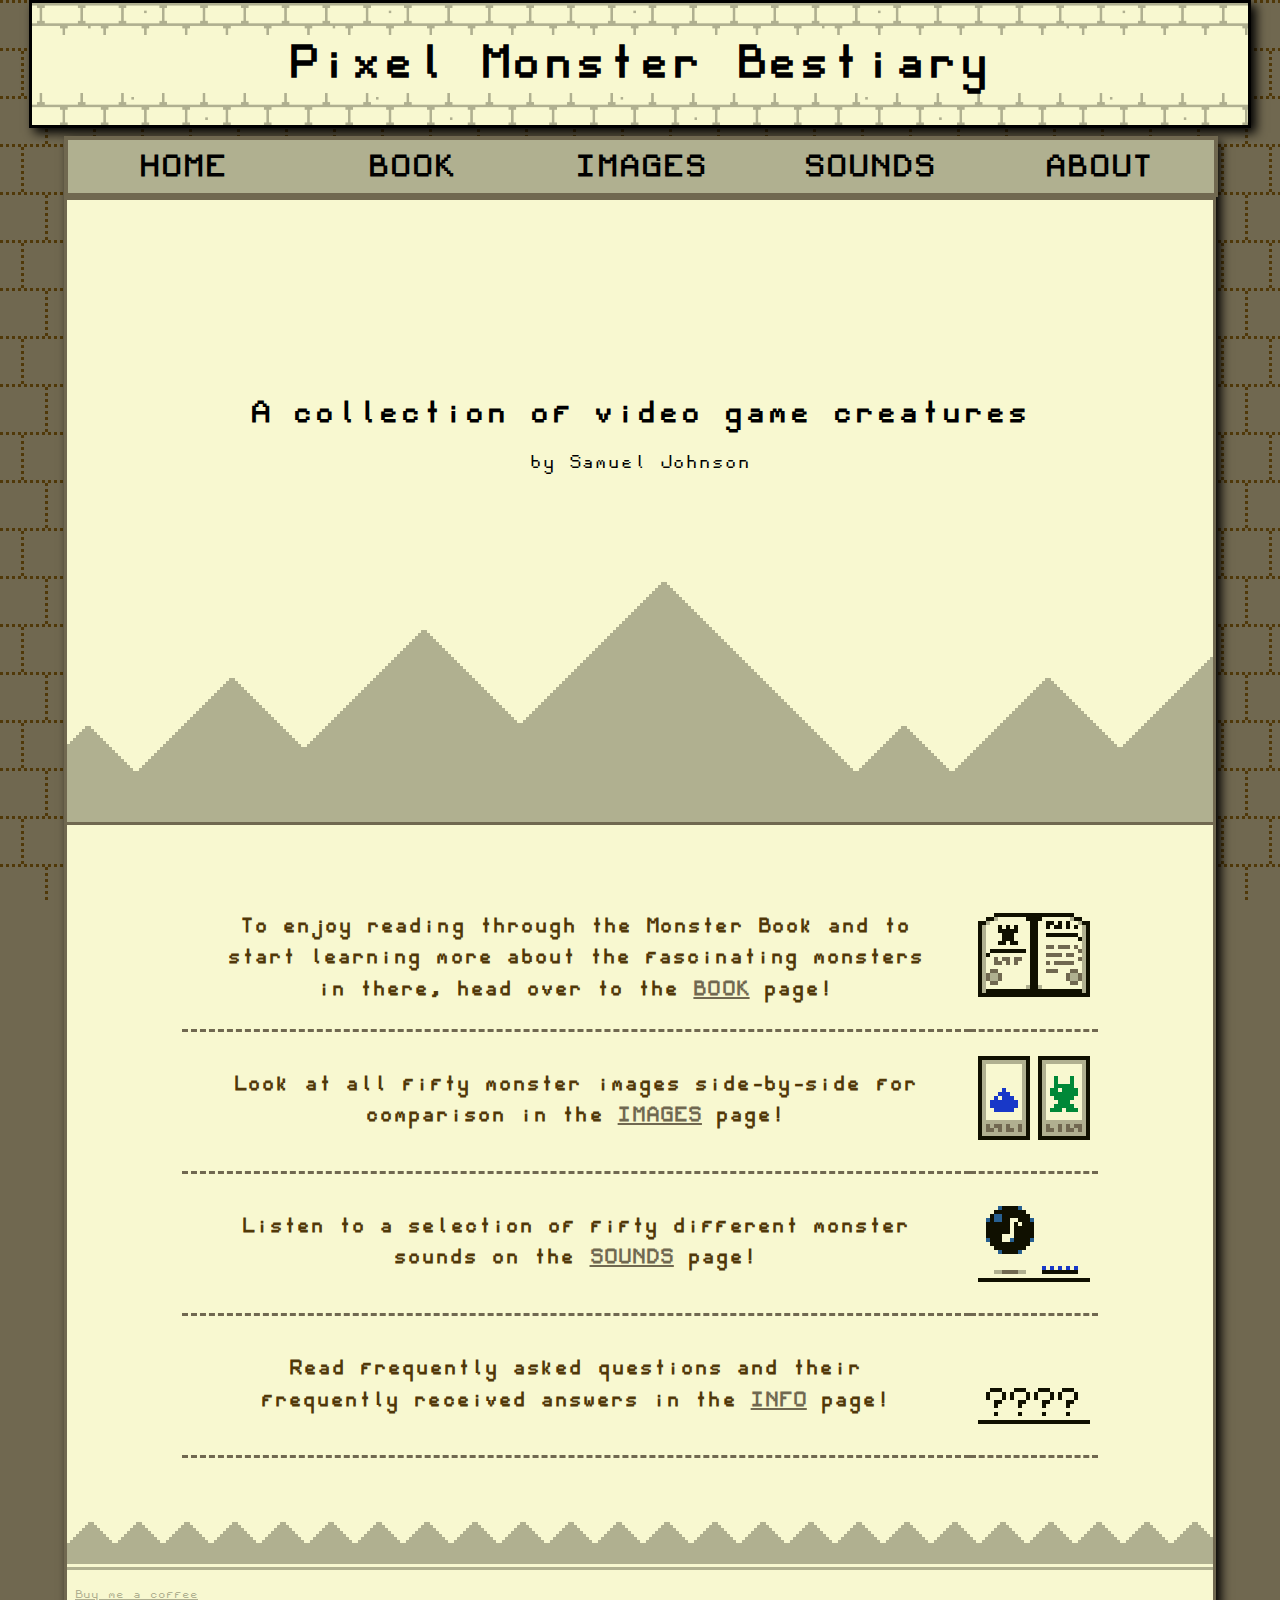
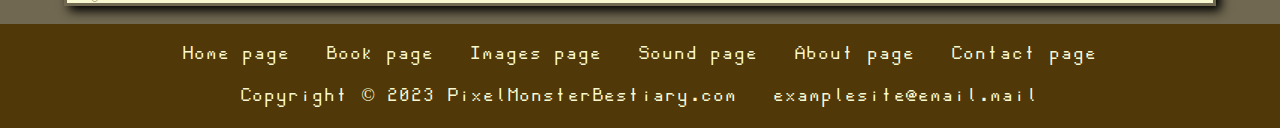
<file: index.html>
<!DOCTYPE html>
<html lang="en">
<head>
	<link rel="stylesheet" href="monsterbestiary.css">
	<link rel="icon" href="img/icon/favicon.ico" type="image/x-icon">
	<title>Pixel Monster Bestiary</title>
	<meta charset="utf-8">
	<meta name="keywords" content="Pixel, Pixal, Pixel art, Creatures, Monsters, Monster Gallery, Bestiary">
	<meta name="description" content="Enjoy viewing pixel-art creatures, reading their descriptions, and hearing the
	roars and screeches that they make!">
	<meta name="viewport"
	content="width=device-width, initial-scale=1.0">

<style>
	table { width: 80%;
		background-color: #F8F8D0;
		margin: 64px auto;
	}
	
	th a:link, th a:visited { color: #706850;
	}

	th, td { border: none;
		border-bottom: 3px dashed #706850;
		letter-spacing: .05px;
		color: #503808;
	}

	td { margin: 0;
		padding: 0;
	}


</style>


</head>

<body>

		<header>
				<a style="text-decoration:none;" href="index.html"><h1>Pixel Monster Bestiary</h1></a>
		</header>
		
		<div id="wrapper">

		<nav>
			<div id="navsetup">
			<a href="index.html">HOME</a>
			<a href="book.html">BOOK</a>
			<a href="images.html">IMAGES</a>
			<a href="sounds.html">SOUNDS</a>
			<a href="info.html">ABOUT</a></div>
		</nav>

		<main>
			<div style="text-align:center; padding-top: 48px; font-size:1.2em;">
				<noscript>This page will not function correctly without Javascript!</noscript>
			</div>

			<h1 style="padding-top: 4em; padding-bottom:0; font-weight: bold;">
			A collection of video game creatures</h1>
			<h1 style="padding-bottom:2em; font-size: 1.2em;">by Samuel Johnson</h1>
			<div id=homehero></div>

			<table>
				<tr>
					<th>To enjoy reading through the Monster Book and to start learning more about the fascinating 
					monsters in there, head over to the <a href="book.html">BOOK</a> page!</th>
					<td><img id="examplebook" src="img/booksmall.png" width="128" height="128" alt="Small book page example"
					onclick="ShowBookAnimation();"></td>
				</tr>
				<tr>
					<th>Look at all fifty monster images side-by-side for comparison in the <a href="images.html">IMAGES</a> page!</th>
					<td><img id="exampleimage" src="img/imagesmall.png" width="128" height="128" alt="Small image page example" 
					onclick="ShowImageAnimation();"></td>
				</tr>
				<tr>
					<th>Listen to a selection of fifty different monster sounds on the <a href="sounds.html">SOUNDS</a> page!</th>
					<td><img id="examplesound" src="img/soundsmall.png" width="128" height="128" alt="Small sound page example"
					onclick="ShowSoundAnimation();"></td>
				</tr>
				<tr>
					<th>Read frequently asked questions and their frequently received answers in the <a href="info.html">INFO</a> page!</th>
					<td><img id="exampleinfo" src="img/infosmall.png" width="128" height="128" alt="Small info page example"
					onclick="ShowInfoAnimation();"></td>
				</tr>
			</table>

			<div id=hometriangle>
			<img src="img/homepattern.png" id="mountainpattern" width="48" height="48" onclick="FoundSecret()" alt="Rubbery mountain">
			</div>

			<a href="#coffee" style="color:#B0B090; margin-left:8px; font-size:.8em;" id="coffee" onclick="coffeeOrder()">Buy me a coffee</a>

		</main>

	</div>

		<footer>
			<a href="index.html">Home page</a> &nbsp; <a href="book.html">Book page</a>
			&nbsp; <a href="images.html">Images page</a> &nbsp; <a href="sounds.html">Sound page</a>
			&nbsp; <a href="info.html">About page</a> &nbsp; <a href="contact.html">Contact page</a><br><br>
			Copyright © 2023 PixelMonsterBestiary.com &nbsp; <a href="about:blank">examplesite@email.mail</a>
		</footer>

<script>
	function ShowBookAnimation() {
		var image = document.getElementById("examplebook");
		image.src = "img/booksmall.gif";
	}
	function ShowImageAnimation() {
		var image = document.getElementById("exampleimage");
		image.src = "img/imagesmall.gif";
	}
	function ShowSoundAnimation() {
		var image = document.getElementById("examplesound");
		image.src = "img/soundsmall.gif";
	}
	function ShowInfoAnimation() {
		var image = document.getElementById("exampleinfo");
		image.src = "img/infosmall.gif";
	}
	function ShowMountainAnimation() {
		var image = document.getElementById("mountainpattern");
		image.src = "img/homepattern.gif";
	}
	function coffeeOrder() {
		alert("If you could just grab me a cup of coffee with caramel, creamer, and two spoons of sugar, that'd be great.\n\n~Website Creator");
	}
	function FoundSecret() {
		ShowMountainAnimation();
		if (localStorage.IndexSecret == null) {
			if (localStorage.FoundSecret1 == null) {
				alert("You found a Secret Monster!\n\nYou can view it in the BOOK, IMAGES, and SOUNDS pages!");
				localStorage.FoundSecret1 = "Yes";
				localStorage.AmountOfSecretEnemies = 4;
			} else if (localStorage.FoundSecret2 == null) {
				alert("You found a Secret Monster!\n\nYou can view it in the BOOK, IMAGES, and SOUNDS pages!");
				localStorage.FoundSecret2 = "Yes";
				localStorage.AmountOfSecretEnemies = 3;
			} else if (localStorage.FoundSecret3 == null) {
				alert("You found a Secret Monster!\n\nYou can view it in the BOOK, IMAGES, and SOUNDS pages!");
				localStorage.FoundSecret3 = "Yes";
				localStorage.AmountOfSecretEnemies = 2;
			} else if (localStorage.FoundSecret4 == null) {
				alert("You found a Secret Monster!\n\nYou can view it in the BOOK, IMAGES, and SOUNDS pages!");
				localStorage.FoundSecret4 = "Yes";
				localStorage.AmountOfSecretEnemies = 1;
			} else if (localStorage.FoundSecret5 == null) {
				alert("You found a Secret Monster!\n\nYou can view it in the BOOK, IMAGES, and SOUNDS pages!");
				localStorage.FoundSecret5 = "Yes";
				localStorage.AmountOfSecretEnemies = 0;
			}
			localStorage.IndexSecret = 1;
		}
	}

</script>

</body>

</html>
</file>
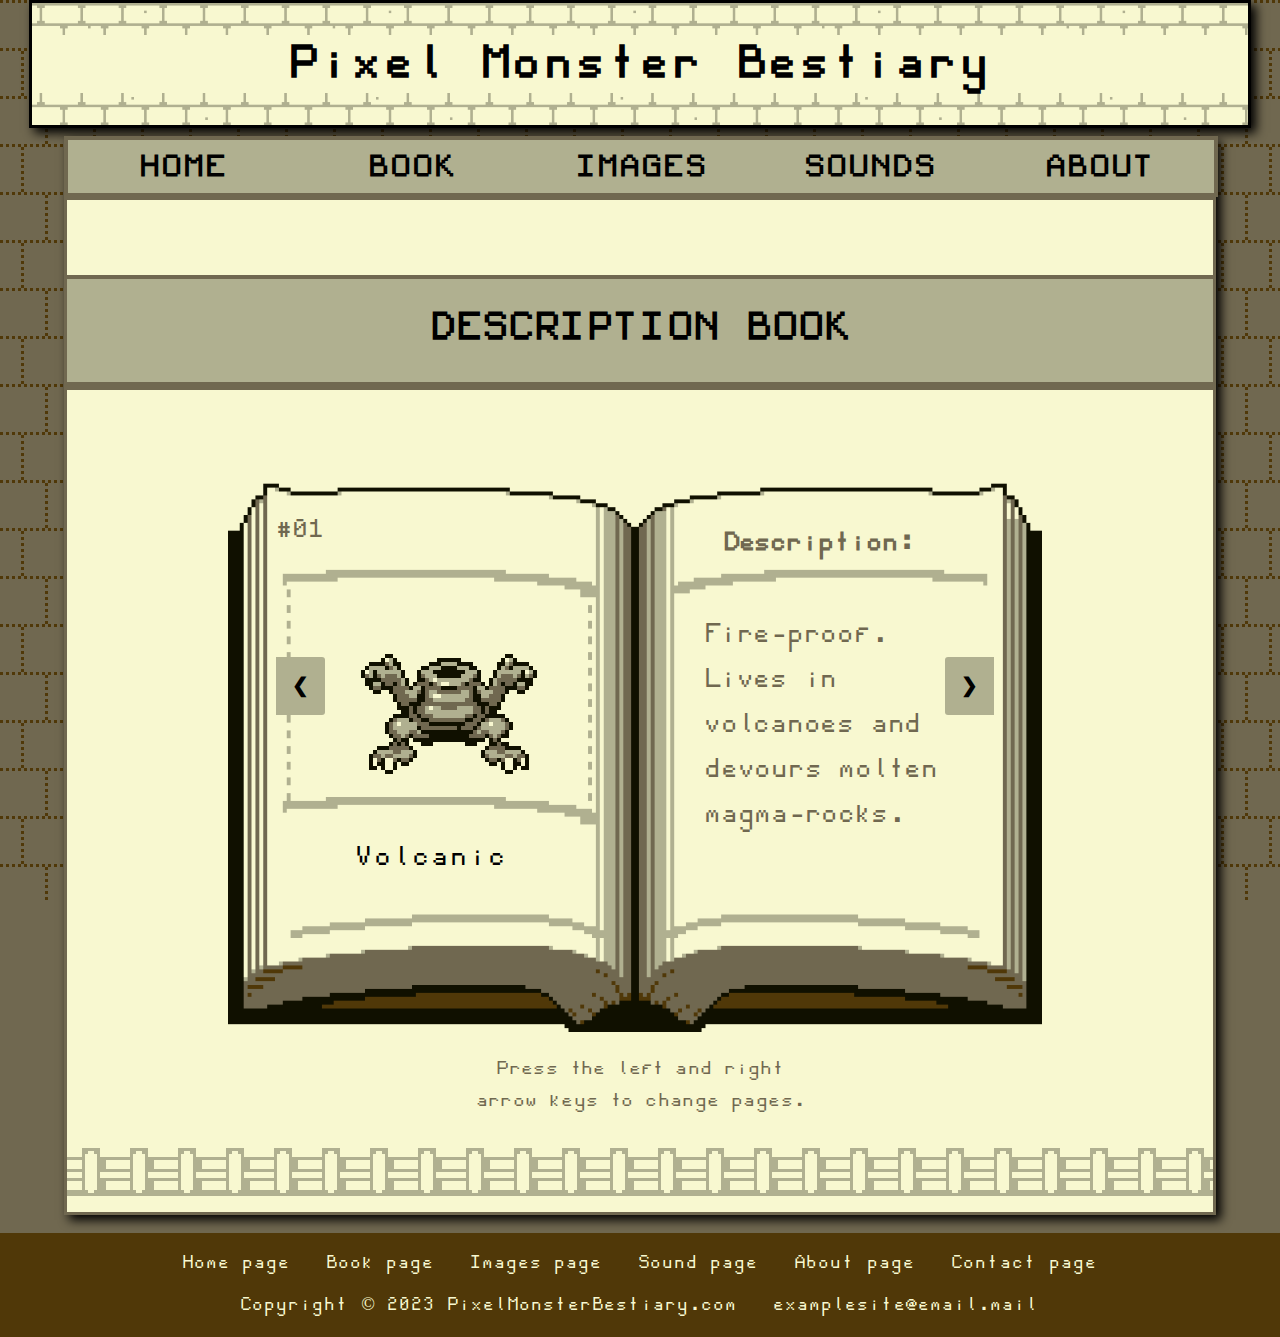
<file: book.html>
<!DOCTYPE html>
<html lang="en">
<head>
	<link rel="stylesheet" href="monsterbestiary.css">
	<link rel="icon" href="img/icon/favicon.ico" type="image/x-icon">
	<title>Pixel Monster Bestiary - Book</title>
	<meta charset="utf-8">
	<meta name="keywords" content="Pixel, Pixal, Pixel art, Creatures, Monsters, Monster book, Book, Bestiary">
	<meta name="description" content="Read a book filled with the images, names, and descriptions of a collection
	of pixel-art monsters!">
	<meta name="viewport"
	content="width=device-width, initial-scale=1.0">
<style>

	p { padding: 0;
		margin: 0;
	}

	#background { display: grid;
		grid-template-areas: 'idnumber desctitle'
					'img description'
					'paragraph description'
					'spacer spacer';
		background-image: url(img/bookback.png);
		background-repeat: no-repeat;
		background-position: center center;
		background-size: contain;
		width: 814px;
		height: 576px;
	}

	#backcontainer { display: flex;
		justify-content: space-around;
	}

	#background img { grid-area: img;
		position: relative;
		left: 34%;
		top: 0px;
		margin-top: 0px;
		margin-bottom: 48px;
		border: none;
	}

	.idnumber { grid-area: idnumber;
		text-align: center;
		display: none;
	}

	#paragraph { grid-area: paragraph;
		font-size: 1.8em;
		text-align: center;
		margin-left: 58px;
		margin-bottom: 32px;
	}

	#desctitle { grid-area: desctitle;
		text-align: center;
		margin-top: 8%;
	}

	#description { grid-area: description;
		
		padding: 0 15% 0 10%;
		margin-top: 32px;
		max-width: 244px;
		font-size: 1.4em;
		margin-left: 64px;
	}

	#descriptionparagraph { color: #706850;
	}

	.descriptiontext { 
	}

	.spacer { 
	}

	@media (max-width: 940px) {

		#background { display: grid;
			grid-template-areas: 'idnumber'
					'img'
					'paragraph'
					'description'
					'spacer'
					'spacer';
			background-image: url(img/bookbackmobile.png);
			background-repeat: no-repeat;
			background-position: center center;
			background-size: contain;
			max-width: 440px;
			height: 960px;
		}

		#background img { grid-area: img;
			position: relative;
			left: 28%;
			top: 0px;
			margin-top: 0px;
			margin-bottom: 48px;
			border: none;
		}

		#paragraph { grid-area: paragraph;
			font-size: 1.8em;
			text-align: center;
			margin-left: 10px;
			margin-bottom: 100px;
		}

		#description { grid-area: description;
		
			padding: 0 15% 0 10%;
			margin-top: -50px;
			max-width: 244px;
			font-size: 1.4em;
			margin-left: 64px;
		}

		#desctitle { display: none;
		}

		#arrowtext { display: none;
		}
	}
	

</style>

</head>

<body>

		<header>
			<a style="text-decoration:none;" href="index.html"><h1>Pixel Monster Bestiary</h1></a>
		</header>
		
		<div id="wrapper">

		<nav>
			<div id="navsetup">
			<a href="index.html">HOME</a>
			<a href="book.html">BOOK</a>
			<a href="images.html">IMAGES</a>
			<a href="sounds.html">SOUNDS</a>
			<a href="info.html">ABOUT</a></div>
		</nav>

		<main>
			<div style="text-align:center; padding-top: 48px; font-size:1.2em;">
				<noscript>This page will not function correctly without Javascript!</noscript>
			</div>

			<h1 style="background-color: #B0B090; padding: 30px 0; font-weight: bold; font-size: 2.5em;
			border-style: solid; border-width: 4px 0 8px 0; border-color: #706850;">DESCRIPTION <a onclick="FoundSecret()">BOOK</a></h1>

			<div id=backcontainer style="margin-right:10px;">
			<div class="container">
			<div id=background>
<!--Monster number-->
				<div id="idnumber">
					<p id="id" style="font-size:1.7em;color:#706850;
					margin-top: 48px; margin-left: 48px;">ID</p>
				</div>
<!--Top description text-->
				<div id="desctitle" style="margin: 0; padding:0; margin-top: 48px;">
					<p style="font-weight: bold; font-size:1.7em; margin-top:3%; color:#706850;">Description:</p>
				</div>
<!--Monster images-->
				<div id="img">
					<div class="mySlides"><img src="img/bookmonsters/sprite_00.png" style="width:192px" alt="Volcano man without a head"></div>
					<div class="mySlides"><img src="img/bookmonsters/sprite_01.png" style="width:192px" alt="Massive spiky tortoise"></div>
					<div class="mySlides"><img src="img/bookmonsters/sprite_02.png" style="width:192px" alt="Tree Spider"></div>
					<div class="mySlides"><img src="img/bookmonsters/sprite_03.png" style="width:192px" alt="Humanoid rabbit"></div>
					<div class="mySlides"><img src="img/bookmonsters/sprite_04.png" style="width:192px" alt="Flower dinosaur"></div>
					<div class="mySlides"><img src="img/bookmonsters/sprite_05.png" style="width:192px" alt="Carrot thug"></div>
					<div class="mySlides"><img src="img/bookmonsters/sprite_06.png" style="width:192px" alt="Skeleton with two swords"></div>
					<div class="mySlides"><img src="img/bookmonsters/sprite_07.png" style="width:192px" alt="Bird with a heart on its head"></div>
					<div class="mySlides"><img src="img/bookmonsters/sprite_08.png" style="width:192px" alt="Floating grass-patch"></div>
					<div class="mySlides"><img src="img/bookmonsters/sprite_09.png" style="width:192px" alt="Giant yeti"></div>
					<div class="mySlides"><img src="img/bookmonsters/sprite_10.png" style="width:192px" alt="Shadow holding a book"></div>
					<div class="mySlides"><img src="img/bookmonsters/sprite_11.png" style="width:192px" alt="Goopi clay head with fists"></div>
					<div class="mySlides"><img src="img/bookmonsters/sprite_12.png" style="width:192px" alt="Sword in a evil looking stone"></div>
					<div class="mySlides"><img src="img/bookmonsters/sprite_13.png" style="width:192px" alt="Raptor-like gargoyle"></div>
					<div class="mySlides"><img src="img/bookmonsters/sprite_14.png" style="width:192px" alt="Buff lobster man"></div>
					<div class="mySlides"><img src="img/bookmonsters/sprite_15.png" style="width:192px" alt="Hovering bee guard"></div>
					<div class="mySlides"><img src="img/bookmonsters/sprite_16.png" style="width:192px" alt="Baby yeti"></div>
					<div class="mySlides"><img src="img/bookmonsters/sprite_17.png" style="width:192px" alt="Candelabra with a face"></div>
					<div class="mySlides"><img src="img/bookmonsters/sprite_18.png" style="width:192px" alt="Spiny turtle with long legs"></div>
					<div class="mySlides"><img src="img/bookmonsters/sprite_19.png" style="width:192px" alt="Brain-like tree spider"></div>
					<div class="mySlides"><img src="img/bookmonsters/sprite_20.png" style="width:192px" alt="Wrestler with a executioners hood"></div>
					<div class="mySlides"><img src="img/bookmonsters/sprite_21.png" style="width:192px" alt="Little innocent-looking bug"></div>
					<div class="mySlides"><img src="img/bookmonsters/sprite_22.png" style="width:192px" alt="Luchador skeleton"></div>
					<div class="mySlides"><img src="img/bookmonsters/sprite_23.png" style="width:192px" alt="Four-armed mushroom"></div>
					<div class="mySlides"><img src="img/bookmonsters/sprite_24.png" style="width:192px" alt="Hermit frog"></div>
					<div class="mySlides"><img src="img/bookmonsters/sprite_25.png" style="width:192px" alt="Sunburnt lizard"></div>
					<div class="mySlides"><img src="img/bookmonsters/sprite_26.png" style="width:192px" alt="Cactus brothers"></div>
					<div class="mySlides"><img src="img/bookmonsters/sprite_27.png" style="width:192px" alt="Wrestling sheep"></div>
					<div class="mySlides"><img src="img/bookmonsters/sprite_28.png" style="width:192px" alt="Screaming bat"></div>
					<div class="mySlides"><img src="img/bookmonsters/sprite_29.png" style="width:192px" alt="Snake oil salesman"></div>
					<div class="mySlides"><img src="img/bookmonsters/sprite_30.png" style="width:192px" alt="Fire bird"></div>
					<div class="mySlides"><img src="img/bookmonsters/sprite_31.png" style="width:192px" alt="Cactus pillar"></div>
					<div class="mySlides"><img src="img/bookmonsters/sprite_32.png" style="width:192px" alt="Gasping fish"></div>
					<div class="mySlides"><img src="img/bookmonsters/sprite_33.png" style="width:192px" alt="Massive tornado"></div>
					<div class="mySlides"><img src="img/bookmonsters/sprite_34.png" style="width:192px" alt="Jack-in-the-box"></div>
					<div class="mySlides"><img src="img/bookmonsters/sprite_35.png" style="width:192px" alt="Red dragon"></div>
					<div class="mySlides"><img src="img/bookmonsters/sprite_36.png" style="width:192px" alt="Beast with a mountain on its back"></div>
					<div class="mySlides"><img src="img/bookmonsters/sprite_37.png" style="width:192px" alt="Red clay man"></div>
					<div class="mySlides"><img src="img/bookmonsters/sprite_38.png" style="width:192px" alt="Green man in robe"></div>
					<div class="mySlides"><img src="img/bookmonsters/sprite_39.png" style="width:192px" alt="Linoleum eyeball with a 'stache"></div>
					<div class="mySlides"><img src="img/bookmonsters/sprite_40.png" style="width:192px" alt="Red troll"></div>
					<div class="mySlides"><img src="img/bookmonsters/sprite_41.png" style="width:192px" alt="Slimy wiry creature"></div>
					<div class="mySlides"><img src="img/bookmonsters/sprite_42.png" style="width:192px" alt="Floating clay eye"></div>
					<div class="mySlides"><img src="img/bookmonsters/sprite_43.png" style="width:192px" alt="Thunder-head honcho"></div>
					<div class="mySlides"><img src="img/bookmonsters/sprite_44.png" style="width:192px" alt="Creature made of fluff"></div>
					<div class="mySlides"><img src="img/bookmonsters/sprite_45.png" style="width:192px" alt="Massive hairy spider"></div>
					<div class="mySlides"><img src="img/bookmonsters/sprite_46.png" style="width:192px" alt="Big clay owl"></div>
					<div class="mySlides"><img src="img/bookmonsters/sprite_47.png" style="width:192px" alt="Storage robot"></div>
					<div class="mySlides"><img src="img/bookmonsters/sprite_48.png" style="width:192px" alt="Skull spider"></div>
					<div class="mySlides"><img src="img/bookmonsters/sprite_49.png" style="width:192px" alt="Ghoulish"></div>

					<div class="mySlides"><img src="img/bookmonsters/sprite_a.png" style="width:192px" alt="Humanoid shadow monster"></div>
					<div class="mySlides"><img src="img/bookmonsters/sprite_b.png" style="width:192px" alt="Bovine shadow monster"></div>
					<div class="mySlides"><img src="img/bookmonsters/sprite_c.png" style="width:192px" alt="Eel shadow monster"></div>
					<div class="mySlides"><img src="img/bookmonsters/sprite_d.png" style="width:192px" alt="Centaur shadow monster"></div>
					<div class="mySlides"><a href="secret.html" style="cursor:help;">
					<img src="img/bookmonsters/sprite_e.png" style="width:192px" alt="Skull shadow monster"></a>
					</div>
					
				</div>
<!--Monster descriptions-->
				<div id="description">
					<p id="descriptionparagraph" style="max-width: 13em;"></p>
				</div>
<!--Monster name-->
				<div id="paragraph"></div>
<!--Spacer for grid-->
				<div id=spacer style="height: 100px;"></div>
<!--Prev and next buttons-->
				<a class="prev" style="margin-left: 48px; margin-top:80px;" onclick="plusSlides(-1);" aria-label="Previous image">&#10094;</a>
				<a class="next" style="margin-right: 48px; margin-top:80px;" onclick="plusSlides(1);" aria-label="Next image">&#10095;</a>
			</div>
			</div>
			</div>
		
			<div id=slideshow>
<!--Monster numbers-->
				<p class="idnumber">#01</p><p class="idnumber">#02</p><p class="idnumber">#03</p><p class="idnumber">#04</p>
				<p class="idnumber">#05</p><p class="idnumber">#06</p><p class="idnumber">#07</p><p class="idnumber">#08</p>
				<p class="idnumber">#09</p><p class="idnumber">#10</p><p class="idnumber">#11</p><p class="idnumber">#12</p>
				<p class="idnumber">#13</p><p class="idnumber">#14</p><p class="idnumber">#15</p><p class="idnumber">#16</p>
				<p class="idnumber">#17</p><p class="idnumber">#18</p><p class="idnumber">#19</p><p class="idnumber">#20</p>
				<p class="idnumber">#21</p><p class="idnumber">#22</p><p class="idnumber">#23</p><p class="idnumber">#24</p>
				<p class="idnumber">#25</p><p class="idnumber">#26</p><p class="idnumber">#27</p><p class="idnumber">#28</p>
				<p class="idnumber">#29</p><p class="idnumber">#30</p><p class="idnumber">#31</p><p class="idnumber">#32</p>
				<p class="idnumber">#33</p><p class="idnumber">#34</p><p class="idnumber">#35</p><p class="idnumber">#36</p>
				<p class="idnumber">#37</p><p class="idnumber">#38</p><p class="idnumber">#39</p><p class="idnumber">#40</p>
				<p class="idnumber">#41</p><p class="idnumber">#42</p><p class="idnumber">#43</p><p class="idnumber">#44</p>
				<p class="idnumber">#45</p><p class="idnumber">#46</p><p class="idnumber">#47</p><p class="idnumber">#48</p>
				<p class="idnumber">#49</p><p class="idnumber">#50</p><p class="idnumber">#51</p><p class="idnumber">#52</p>
				<p class="idnumber">#53</p><p class="idnumber">#54</p><p class="idnumber">#55</p>
<!--Monster names-->
				<p class="name" style="display:none;">Volcanic&nbsp;</p><p style="display:none;">
				<p class="name" style="display:none;">BigTurtle</p><p style="display:none;">
				<p class="name" style="display:none;">TreeSpidr</p><p style="display:none;">
				<p class="name" style="display:none;">DarkBunny</p><p style="display:none;">
				<p class="name" style="display:none;">FloraDino</p><p style="display:none;">
				<p class="name" style="display:none;">CarrotBoy</p><p style="display:none;">
				<p class="name" style="display:none;">SkulSword</p><p style="display:none;">
				<p class="name" style="display:none;">HeartBird</p><p style="display:none;">
				<p class="name" style="display:none;">&nbsp;Uproot&nbsp;&nbsp;</p><p style="display:none;">
				<p class="name" style="display:none;">GiantYeti</p><p style="display:none;">
				<p class="name" style="display:none;">BookShade</p><p style="display:none;">
				<p class="name" style="display:none;">ClayHead&nbsp;</p><p style="display:none;">
				<p class="name" style="display:none;">FakeSword</p><p style="display:none;">
				<p class="name" style="display:none;">Gargoyle&nbsp;</p><p style="display:none;">
				<p class="name" style="display:none;">&nbsp;Lobster&nbsp;</p><p style="display:none;">
				<p class="name" style="display:none;">BeeGrunt&nbsp;</p><p style="display:none;">
				<p class="name" style="display:none;">BabyYeti&nbsp;</p><p style="display:none;">
				<p class="name" style="display:none;">DryFlame&nbsp;</p><p style="display:none;">
				<p class="name" style="display:none;">PinTurtle</p><p style="display:none;">
				<p class="name" style="display:none;">BrainTree</p><p style="display:none;">
				<p class="name" style="display:none;">Wrestler&nbsp;</p><p style="display:none;">
				<p class="name" style="display:none;">&nbsp;&nbsp;&nbsp;Bug&nbsp;&nbsp;&nbsp;</p><p style="display:none;">
				<p class="name" style="display:none;">SkulLucha</p><p style="display:none;">
				<p class="name" style="display:none;">Mushroom&nbsp;</p><p style="display:none;">
				<p class="name" style="display:none;">CaveFrog&nbsp;</p><p style="display:none;">
				<p class="name" style="display:none;">BrnLizard</p><p style="display:none;">
				<p class="name" style="display:none;">CactiBros</p><p style="display:none;">
				<p class="name" style="display:none;">BigSheep&nbsp;</p><p style="display:none;">
				<p class="name" style="display:none;">Screature</p><p style="display:none;">
				<p class="name" style="display:none;">SaleSnake</p><p style="display:none;">
				<p class="name" style="display:none;">Firebird&nbsp;</p><p style="display:none;">
				<p class="name" style="display:none;">CactiPilr</p><p style="display:none;">
				<p class="name" style="display:none;">GaspFish&nbsp;</p><p style="display:none;">
				<p class="name" style="display:none;">&nbsp;Tornado&nbsp;</p><p style="display:none;">
				<p class="name" style="display:none;">&nbsp;Cryptic&nbsp;</p><p style="display:none;">
				<p class="name" style="display:none;">RedDragon</p><p style="display:none;">
				<p class="name" style="display:none;">Fortress&nbsp;</p><p style="display:none;">
				<p class="name" style="display:none;">&nbsp;ClayMan&nbsp;</p><p style="display:none;">
				<p class="name" style="display:none;">AlienKing</p><p style="display:none;">
				<p class="name" style="display:none;">&nbsp;Watcher&nbsp;</p><p style="display:none;">
				<p class="name" style="display:none;">&nbsp;&nbsp;Gnum&nbsp;&nbsp;&nbsp;</p><p style="display:none;">
				<p class="name" style="display:none;">&nbsp;Urchin&nbsp;&nbsp;</p><p style="display:none;">
				<p class="name" style="display:none;">&nbsp;Arbiter&nbsp;</p><p style="display:none;">
				<p class="name" style="display:none;">StormHead</p><p style="display:none;">
				<p class="name" style="display:none;">Fluffster</p><p style="display:none;">
				<p class="name" style="display:none;">KingSpidr</p><p style="display:none;">
				<p class="name" style="display:none;">&nbsp;ClayOwl&nbsp;</p><p style="display:none;">
				<p class="name" style="display:none;">GuardBot&nbsp;</p><p style="display:none;">
				<p class="name" style="display:none;">SkulSpidr</p><p style="display:none;">
				<p class="name" style="display:none;">Ghoulish&nbsp;</p><p style="display:none;">

				<p class="name" style="display:none;">DarkShade</p><p style="display:none;">
				<p class="name" style="display:none;">DarkMattr</p><p style="display:none;">
				<p class="name" style="display:none;">&nbsp;DarkEel&nbsp;</p><p style="display:none;">
				<p class="name" style="display:none;">DarkBeast</p><p style="display:none;">
				<p class="name" style="display:none;">DarkSkull</p><p style="display:none;">

<!--Monster description paragraphs-->			

				<p class="descriptiontext" style="display:none;">Fire-proof. Lives in volcanoes and devours molten magma-rocks.</p>
				<p class="descriptiontext" style="display:none;">Slow-going. Moves around in giant caverns where it eats rocks and bugs.</p>
				<p class="descriptiontext" style="display:none;">Reclusive. Hunted close to extinction for its lumber and spider silk.</p>
				<p class="descriptiontext" style="display:none;">Malevolent. Tricks people and steals their prized belongings from them.</p>
				<p class="descriptiontext" style="display:none;">Heavy-weight. Drinks a lot of water and waddles about in random directions.</p>
				<p class="descriptiontext" style="display:none;">Mischievous. Likes rock n' roll and sipping from a cold bottle of soda.</p>
				<p class="descriptiontext" style="display:none;">Spookily rad. Is skilled with a blade and can run like the wind.</p>
				<p class="descriptiontext" style="display:none;">Very rare. Builds its nests on top of roofs and is considered lucky.</p>
				<p class="descriptiontext" style="display:none;">Light-weight. Floats limply in the air and entangles its prey with its roots.</p>
				<p class="descriptiontext" style="display:none;">Frost-biter. Lives out a lonely life in ice caves in the frosty north.</p>
				<p class="descriptiontext" style="display:none;">Frightening. A shadow that hides in books waiting for readers to find it.</p>
				<p class="descriptiontext" style="display:none;">Extra-goopy. Slops around in mud-filled plains. Eats roots and small fish.</p>
				<p class="descriptiontext" style="display:none;">Real phony. One of many fake swords-in-stones designed to trick heroes.</p>
				<p class="descriptiontext" style="display:none;">Sculpted. Screams then leaps from roofs onto unsuspecting travelers.</p>
				<p class="descriptiontext" style="display:none;">Territorial. Walks around on the bottom of the ocean picking fights.</p>
				<p class="descriptiontext" style="display:none;">Low-level. Does the boring jobs such as cleaning and paperwork.</p>
				<p class="descriptiontext" style="display:none;">Cold-proof. Hunts around through ice plains looking for lost hikers.</p>
				<p class="descriptiontext" style="display:none;">Ghostly-fire. Sits alone in old castles. Its flames can't be blown out.</p>
				<p class="descriptiontext" style="display:none;">Super-speedy. Runs on its long legs at speeds in excess of 60mph.</p>
				<p class="descriptiontext" style="display:none;">Beast-brain. An experiment gone wrong. It attacks anything that moves.</p>
				<p class="descriptiontext" style="display:none;">Executioner. Has never been beat, and is known for its black hood.</p>
				<p class="descriptiontext" style="display:none;">Blank-starer. Can fly, but prefers to pad about on its own two feet.</p>
				<p class="descriptiontext" style="display:none;">Theatrical. Pauses during fights to start chants of its stage name.</p>
				<p class="descriptiontext" style="display:none;">Grabby-fungi. Dispenses clouds of toxic fumes to suffocate its prey.</p>
				<p class="descriptiontext" style="display:none;">Froglodyte. Lives on tropical mountains and is visually challenged.</p>
				<p class="descriptiontext" style="display:none;">Peely-skin. Stayed in the sun without a strong enough sun-tan lotion.</p>
				<p class="descriptiontext" style="display:none;">Cacti-stack. A pair of siblings on the wrong side of the law.</p>
				<p class="descriptiontext" style="display:none;">Boxing-champ. A huge fluffy sheep that's been training to be a heavyweight.</p>
				<p class="descriptiontext" style="display:none;">Tricky-thief. Loves flying into peoples houses and taking their money.</p>
				<p class="descriptiontext" style="display:none;">Serpentine. Sells his products for way more than they are worth.</p>
				<p class="descriptiontext" style="display:none;">Spicy-fowl. Flutters through the air sending fire onto those below.</p>
				<p class="descriptiontext" style="display:none;">Hide-n-seek. Likes to hide in plain sight, hoping to be left alone.</p>
				<p class="descriptiontext" style="display:none;">Water-yeller. A strange fish with a tendency to scream very loudly.</p>
				<p class="descriptiontext" style="display:none;">Atmospheric. A tornado thug with an attitude. Currently unemployed.</p>
				<p class="descriptiontext" style="display:none;">Red-oddity. It is an extremely rare monster that collects shiny things.</p>
				<p class="descriptiontext" style="display:none;">Aggressive. Can't fly, but can jump really far with its two legs.</p>
				<p class="descriptiontext" style="display:none;">Impenetrable. A moving mountain that eats forests, towns, and castles.</p>
				<p class="descriptiontext" style="display:none;">Red n' goopy. A clay soldier that will follow its leader anywhere.</p>
				<p class="descriptiontext" style="display:none;">Kindly-royal. A green king with heart of gold. It is slightly brash.</p>
				<p class="descriptiontext" style="display:none;">Odd-guardian. Was created out of old parts and has trouble talking.</p>
				<p class="descriptiontext" style="display:none;">Empty-minded. Can only eat flowers. Gardeners think it's a pest.</p>
				<p class="descriptiontext" style="display:none;">Sewer-slime. Hides in puddles and rises out to attack its prey.</p>
				<p class="descriptiontext" style="display:none;">Pacifist-eye. A regal clay eyeball with a strong sense of justice.</p>
				<p class="descriptiontext" style="display:none;">Thunder-head. It is the life of the party when it's not working.</p>
				<p class="descriptiontext" style="display:none;">Silky-haired. Works as a guard from 6am-3pm. Wants to work from home.</p>
				<p class="descriptiontext" style="display:none;">Reclusive. Thirsts for flesh and has a beautiful singing voice.</p>
				<p class="descriptiontext" style="display:none;">Goopy-statue. It's too heavy to fly, so it just bounces in place.</p>
				<p class="descriptiontext" style="display:none;">Out-of-date. Guardian of storage rooms. Writes books in its spare time.</p>
				<p class="descriptiontext" style="display:none;">Trail-blazer. Ever on the move, it has no home and stops only to eat.</p>
				<p class="descriptiontext" style="display:none;">Gloopy-ooze. Wrangles fish deep in the sewers. It's waiting for a world-record.</p>

				<p class="descriptiontext" style="display:none;">Monstrous. Hunts in the dark shadows. A dark creature of legend.</p>
				<p class="descriptiontext" style="display:none;">Consuming. Moves without making a sound. A dark creature of legend.</p>
				<p class="descriptiontext" style="display:none;">Disastrous. Destroys fishing villages. A dark creature of legend.</p>
				<p class="descriptiontext" style="display:none;">Calamitous. Flies low over villages at night. A dark creature of legend.</p>
				<p class="descriptiontext" style="display:none;">Grotesque. A monster from the briny depths. A dark creature of legend.</p>
			</div>

			<div>

				<p style="text-align:center; color:#706850; padding-top: 16px;" id="arrowtext">Press the left and right<br>arrow keys to change pages.</p>

			</div>

			<div id=bookpattern></div>

		</main>

	</div>

		<footer>
			<a href="index.html">Home page</a> &nbsp; <a href="book.html">Book page</a>
			&nbsp; <a href="images.html">Images page</a> &nbsp; <a href="sounds.html">Sound page</a>
			&nbsp; <a href="info.html">About page</a> &nbsp; <a href="contact.html">Contact page</a><br><br>
			Copyright © 2023 PixelMonsterBestiary.com &nbsp; <a href="about:blank">examplesite@email.mail</a>
		</footer>

<!--Javascript and some CSS from W3Schools: https://www.w3schools.com/Css/css_image_gallery.asp-->

<script>
	let slideIndex = 1;
	showSlides(slideIndex);

	function plusSlides(n) {
		showSlides(slideIndex += n);
	}

	function currentSlide(n) {
		showSlides(slideIndex = n);
	}

	function changeName() { 
		let ArrayOfNames = document.getElementsByClassName("name");	
		let p = document.getElementById("paragraph");		
		let currentName = ArrayOfNames[slideIndex-1].textContent;		
		p.textContent = currentName;			
	}

	function changeId() { 
		let ArrayOfNames = document.getElementsByClassName("idnumber");	
		let p = document.getElementById("id");		
		let currentName = ArrayOfNames[slideIndex-1].textContent;		
		p.textContent = currentName;			
	}

	function changeDescription() { 
		let ArrayOfNames = document.getElementsByClassName("descriptiontext");	
		let p = document.getElementById("descriptionparagraph");		
		let currentName = ArrayOfNames[slideIndex-1].textContent;		
		p.textContent = currentName;			
	}

	function showSlides(n) {
		let i;
		let slides = document.getElementsByClassName("mySlides");
		let captionText = document.getElementById("caption");
		if (localStorage.AmountOfSecretEnemies == null) {
			localStorage.AmountOfSecretEnemies = 5;
		}
		if (n > slides.length - Number(localStorage.AmountOfSecretEnemies)) {
			slideIndex = 1;
		}
		if (n < 1) {
			slideIndex = slides.length - Number(localStorage.AmountOfSecretEnemies);
		}
		for (i = 0; i < slides.length; i++) {
			slides[i].style.display = "none";
		}
		slides[slideIndex-1].style.display = "block";
		changeName();
		changeId();
		changeDescription()
	}

	function playAudio(n) {
		var audio = new Audio('audio/monster' + slideIndex + '.mp3');
		audio.play();
	}

	document.onkeyup = function(e) {
		switch (e.keyCode) {
 			case 37:
				plusSlides(-1);
				break;
			case 39:
				plusSlides(1);
 				break;
		}
	}
	function FoundSecret() {
		if (localStorage.BookSecret == null) {
			if (localStorage.FoundSecret1 == null) {
				alert("You found a Secret Monster!\n\nYou can view it in the BOOK, IMAGES, and SOUNDS pages!");
				localStorage.FoundSecret1 = "Yes";
				localStorage.AmountOfSecretEnemies = 4;
			} else if (localStorage.FoundSecret2 == null) {
				alert("You found a Secret Monster!\n\nYou can view it in the BOOK, IMAGES, and SOUNDS pages!");
				localStorage.FoundSecret2 = "Yes";
				localStorage.AmountOfSecretEnemies = 3;
			} else if (localStorage.FoundSecret3 == null) {
				alert("You found a Secret Monster!\n\nYou can view it in the BOOK, IMAGES, and SOUNDS pages!");
				localStorage.FoundSecret3 = "Yes";
				localStorage.AmountOfSecretEnemies = 2;
			} else if (localStorage.FoundSecret4 == null) {
				alert("You found a Secret Monster!\n\nYou can view it in the BOOK, IMAGES, and SOUNDS pages!");
				localStorage.FoundSecret4 = "Yes";
				localStorage.AmountOfSecretEnemies = 1;
			} else if (localStorage.FoundSecret5 == null) {
				alert("You found a Secret Monster!\n\nYou can view it in the BOOK, IMAGES, and SOUNDS pages!");
				localStorage.FoundSecret5 = "Yes";
				localStorage.AmountOfSecretEnemies = 0;
			}
			localStorage.BookSecret = 1;
		}
	}

</script>

</body>

</html>
</file>
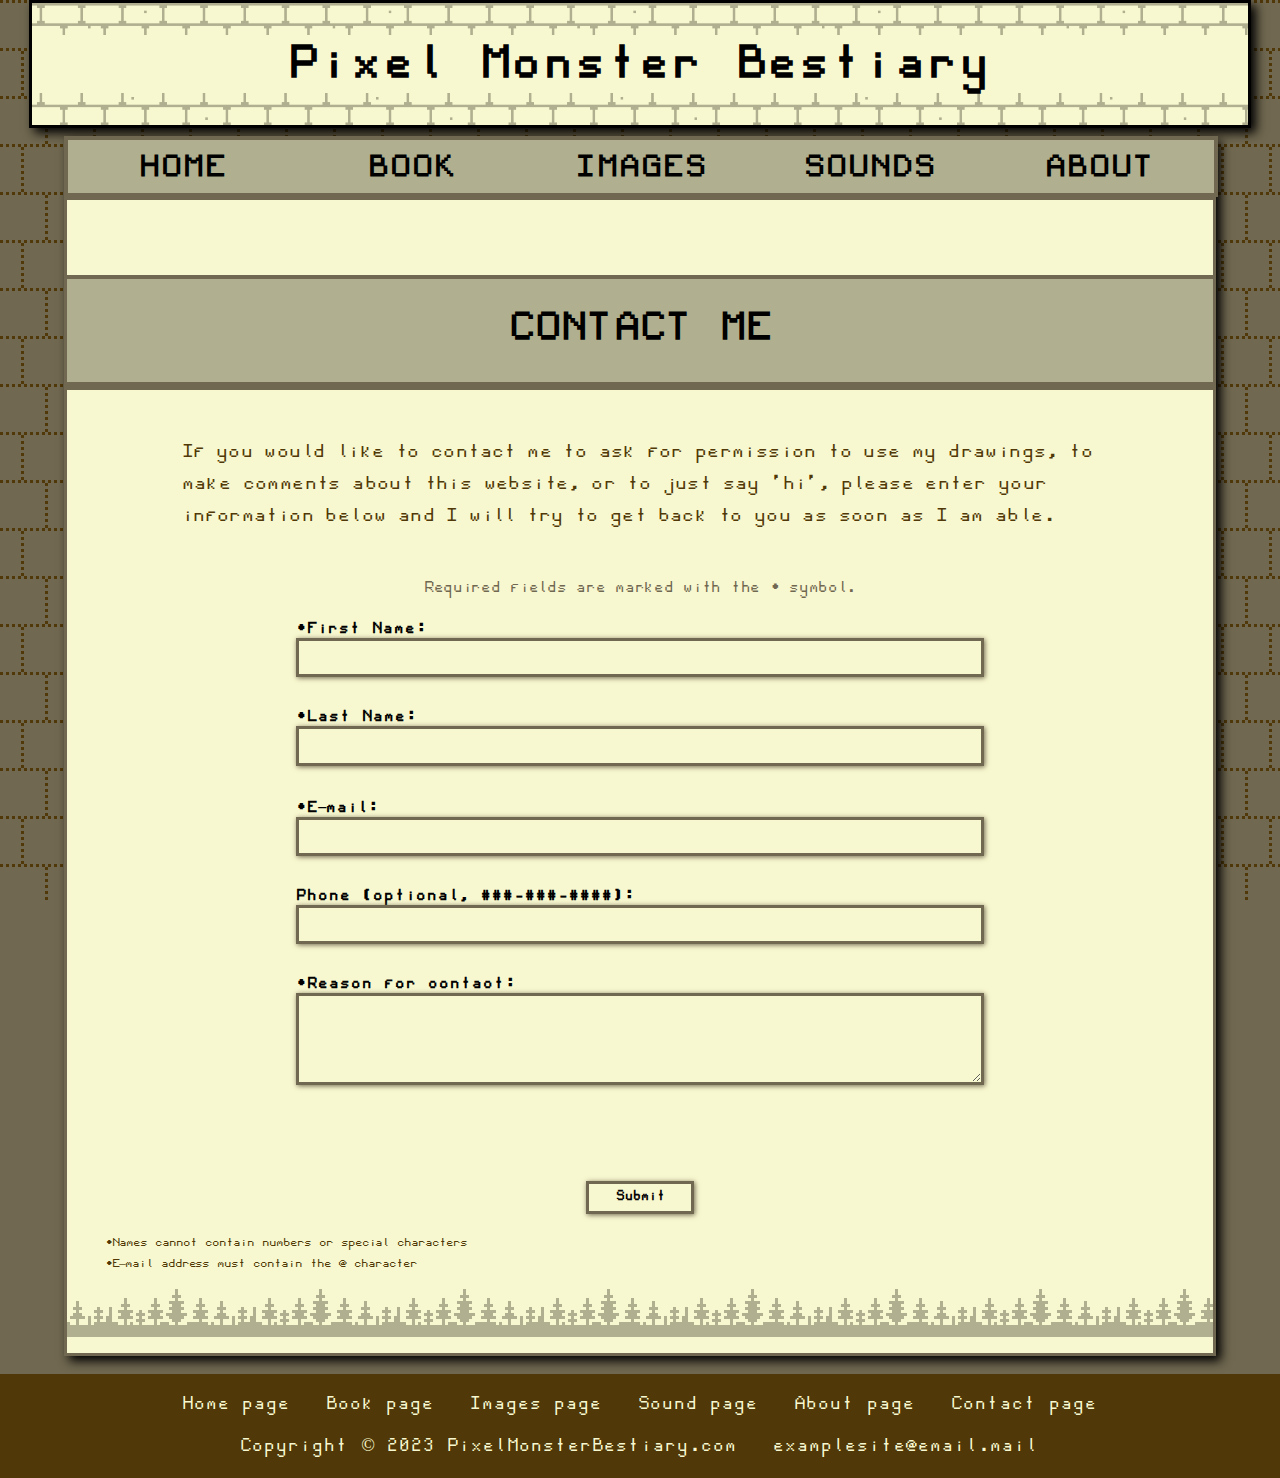
<file: contact.html>
<!DOCTYPE html>
<html lang="en">
<head>
	<link rel="stylesheet" href="monsterbestiary.css">
	<link rel="icon" href="img/icon/favicon.ico" type="image/x-icon">
	<title>Pixel Monster Bestiary - Contact</title>
	<meta charset="utf-8">
	<meta name="keywords" content="Pixel, Pixal, Pixel art, Creatures, Monsters, Contact, Email, E-mail, Bestiary">
	<meta name="description" content="Contact the creator of this collection of pixel-art monsters with questions or concerns 
	regarding usage, rights, or just to say hi!">
	<meta name="viewport"
	content="width=device-width, initial-scale=1.0">

	<style>
		input, textarea { border: 3px solid #706850;
		background-color: #F8F8D0;
		box-shadow: 1px 1px 5px #706850;
		margin-bottom: 32px;
		color: #000;
		font-family: squarefont;
		padding: 8px;
		line-height: 1.3em;
		}

		input:hover, textarea:hover { background-color: #F8F8D9;
		}

		input:focus, textarea:focus {background-color: #F8F8F0;
		}

		input[type=submit] { padding: .4em 2em;
			font-weight: bold;
		}
	</style>


</head>

<body>

		<header>
				<a style="text-decoration:none;" href="index.html"><h1>Pixel Monster Bestiary</h1></a>
		</header>
		
		<div id="wrapper">

		<nav>
			<div id="navsetup">
			<a href="index.html">HOME</a>
			<a href="book.html">BOOK</a>
			<a href="images.html">IMAGES</a>
			<a href="sounds.html">SOUNDS</a>
			<a href="info.html">ABOUT</a></div>
		</nav>

		<main>
			<div style="text-align:center; padding-top: 48px; font-size:1.2em;">
				<noscript>This page will not function correctly without Javascript!</noscript>
			</div>

			<h1 style="background-color: #B0B090; padding: 30px 0; font-weight: bold; font-size: 2.5em;
			border-style: solid; border-width: 4px 0 8px 0; border-color: #706850;">CONTACT ME</h1>

			<p style="padding: 1em 10%;">If you would like to contact me to ask for permission to use my drawings, to make comments about
			this website, or to just say 'hi', please enter your information below and I will try to get back to you as soon as I am able.</p>

			<p style="text-align:center; font-size: 1em; color:#706850;">Required fields are marked with the * symbol.</p>

			<form method="post"
			 action="https://webdevbasics.net/scripts/pacific.php">
			
				<label for="myFName">*First Name: </label>
				<input type="text" id="myFName" name="myFName" pattern="[a-zA-Z]+" required>
				<label for="myLName">*Last Name: </label>
				<input type="text" id="myLName" name="myLName" pattern="[a-zA-Z]+" required>
				<label for="myEmail">*E&ndash;mail: </label>
				<input type="email" id="myEmail" name="myEmail" required>
				<label for="myPhone">Phone (optional, ###-###-####):</label>
				<input type="tel" id="myPhone" name="myPhone" pattern="[0-9]{3}-[0-9]{3}-[0-9]{4}">
				<label for="myComments">*Reason for contact:</label>
				<textarea id="myComments" style="color:#000;" name="myComments" rows="4" cols="20" required></textarea>
				<p></p>
				<input type="submit" id="mySubmit" value="Submit" style="margin:auto; margin-top:16px;">

			</form>
			<p style="font-size:.8em;">*Names cannot contain numbers or special characters<br>*E&ndash;mail address must contain the @ character</p>

			<div id=contactpattern></div>

		</main>

	</div>

		<footer>
			<a href="index.html">Home page</a> &nbsp; <a href="book.html">Book page</a>
			&nbsp; <a href="images.html">Images page</a> &nbsp; <a href="sounds.html">Sound page</a>
			&nbsp; <a href="info.html">About page</a> &nbsp; <a href="contact.html">Contact page</a><br><br>
			Copyright © 2023 PixelMonsterBestiary.com &nbsp; <a href="about:blank">examplesite@email.mail</a>
		</footer>

</body>

</html>
</file>
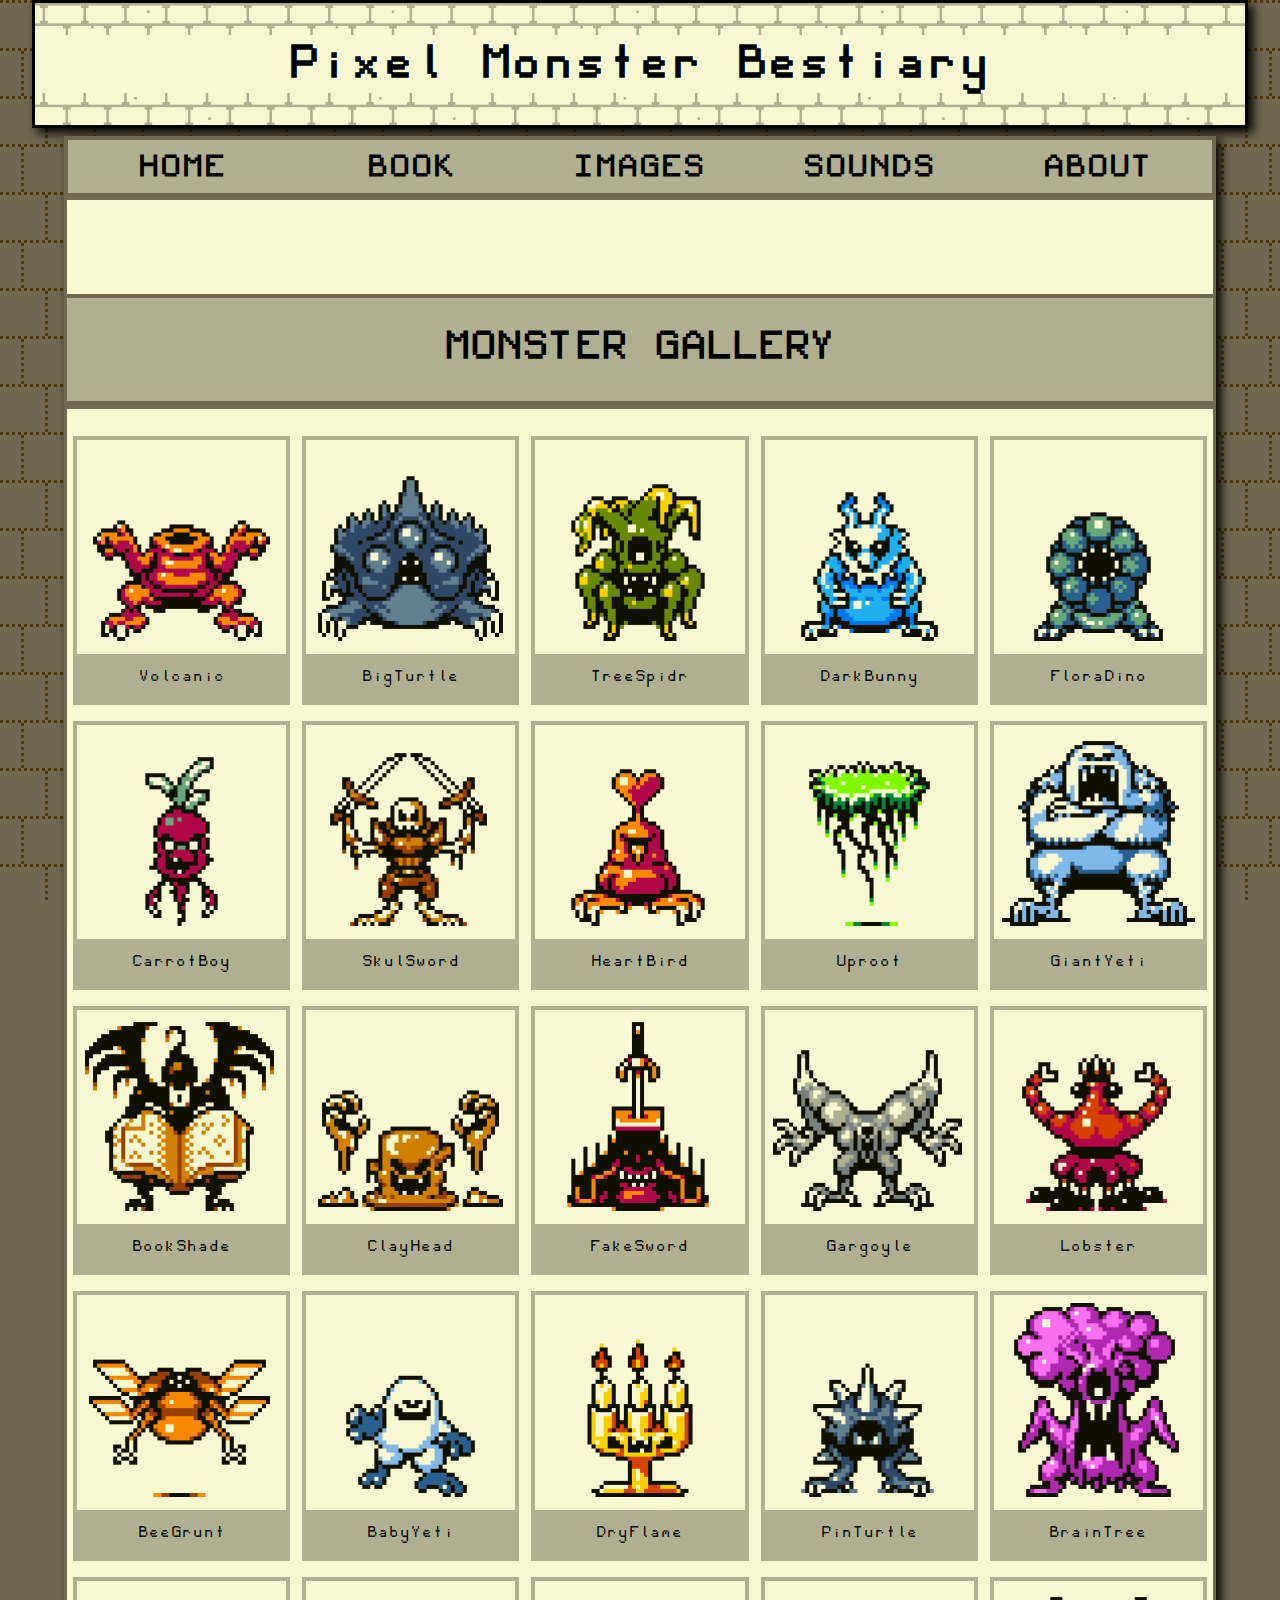
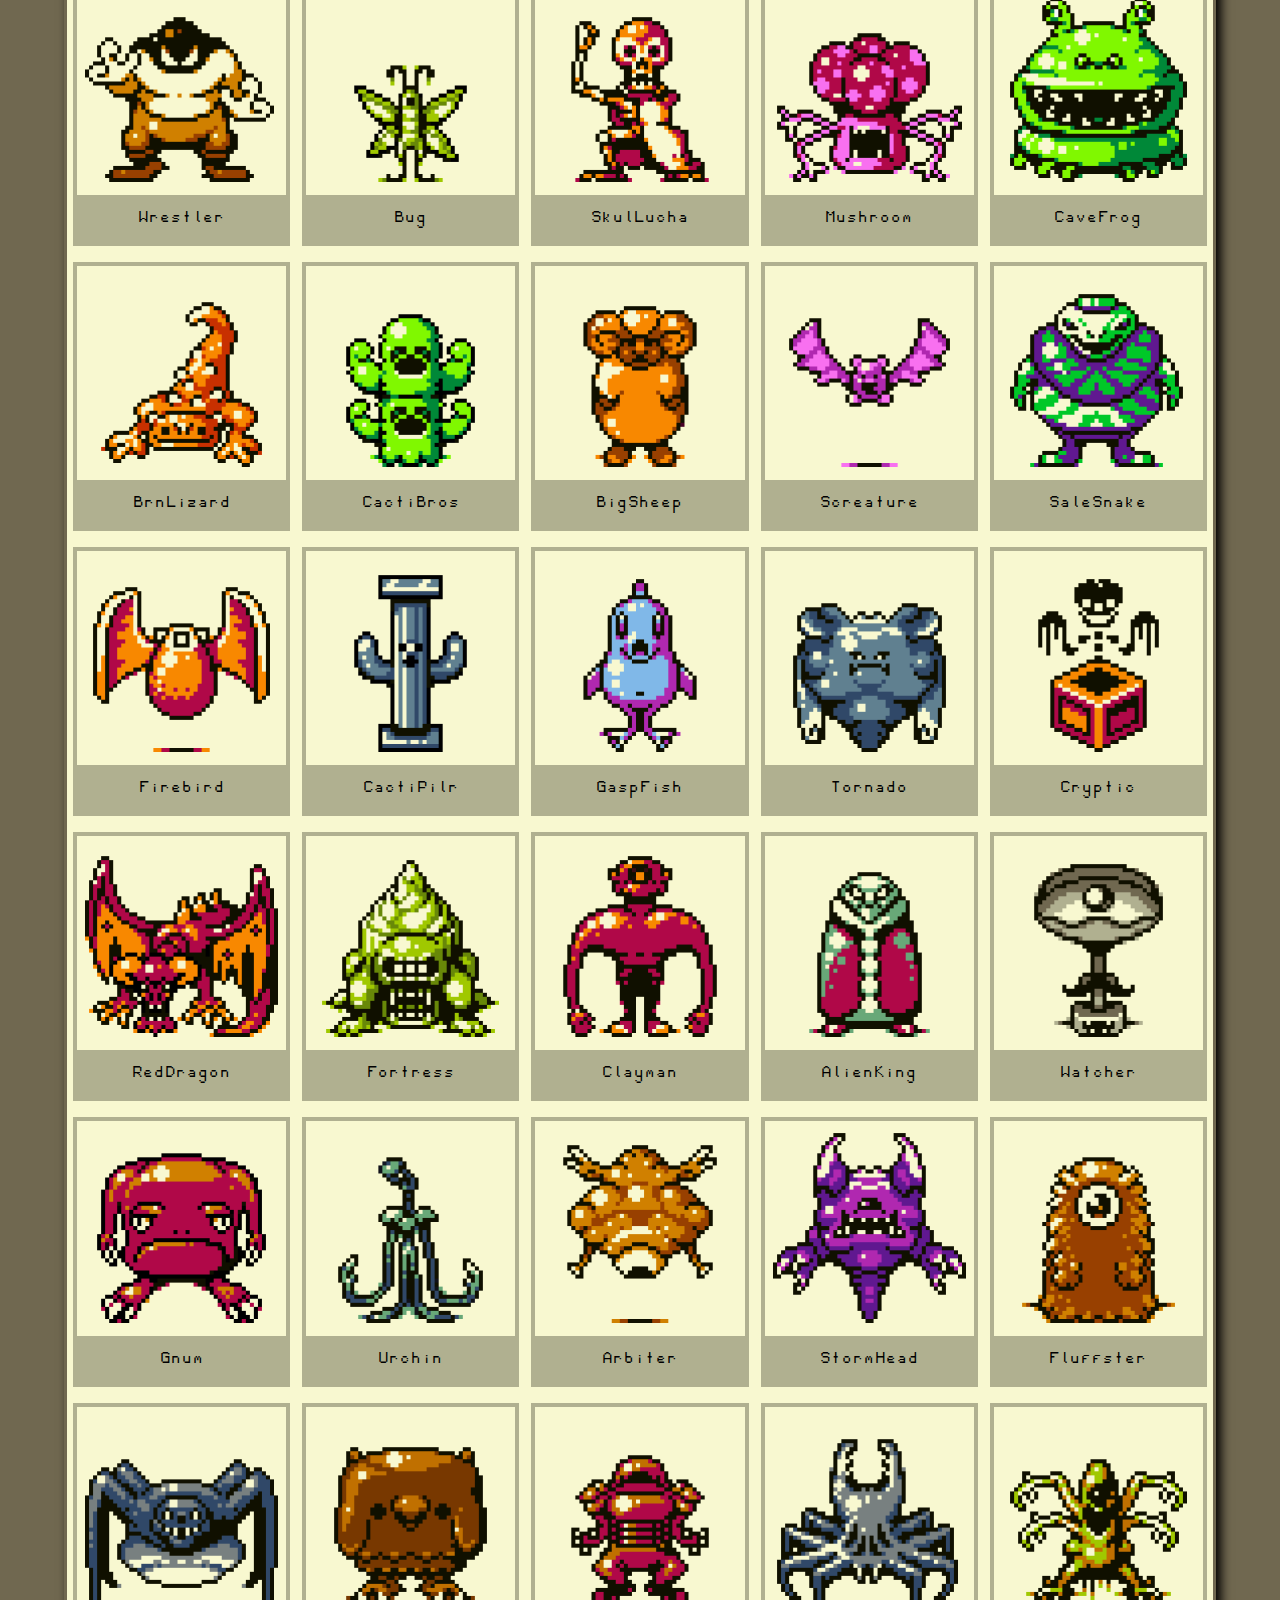
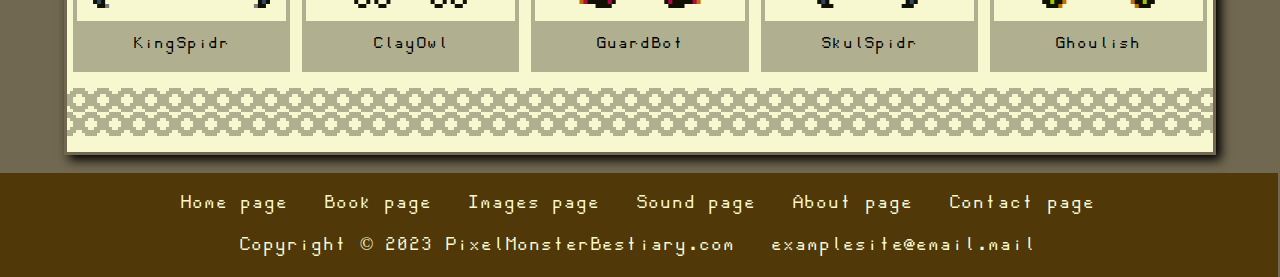
<file: images.html>
<!DOCTYPE html>
<html lang="en">
<head>
	<link rel="stylesheet" href="monsterbestiary.css">
	<link rel="icon" href="img/icon/favicon.ico" type="image/x-icon">
	<title>Pixel Monster Bestiary - Images</title>
	<meta charset="utf-8">
	<meta name="keywords" content="Pixel, Pixal, Pixel art, Creatures, Monsters, Images, Pictures, Gallery, Bestiary">
	<meta name="description" content="View a complete collection of pixel-art monsters side-by-side for easy comparison
	in this gallery!">
	<meta name="viewport"
	content="width=device-width, initial-scale=1.0">

<!--https://www.w3schools.com/js/js_cookies.asp-->

<style>
	div.gallery { border: 4px solid #B0B090;
		margin-bottom: 16px;
	}

	div.gallery:hover { border: 4px solid #706850;
	}

	div.gallery img { width: 100%;
		height: auto;
		padding: 8px;
	}

	div.desc { padding: 15px;
		text-align: center;
		color: #000000;
		background-color: #B0B090;
	}

	* { box-sizing: border-box;
	}

	.responsive { padding: 0 6px;
		float: left;
		width: 20%;
	}

	@media only screen and (max-width: 940px) {
		.responsive { width: 33.33333333%;
			margin: 6px 0;
		}
	}

	@media only screen and (max-width: 624px) {
		.responsive { width: 49.9999999%;
		}
	}

	.clearfix:after { content: "";
		display: table;
		clear: both;
	}
</style>

</head>

<body onload="checkAll()">
	<div>
		
		<header>
				<a style="text-decoration:none;" href="index.html"><h1>Pixel Monster Bestiary</h1></a>
		</header>

	<div id="wrapper">

		<nav>
			<div id="navsetup">
			<a href="index.html">HOME</a>
			<a href="book.html">BOOK</a>
			<a href="images.html">IMAGES</a>
			<a href="sounds.html">SOUNDS</a>
			<a href="info.html">ABOUT</a></div>
		</nav>

		<main onload="SetAmountOfSecrets()">
			<div style="text-align:center; padding-top: 48px; font-size:1.2em;">
				<noscript>This page will not function correctly without Javascript!</noscript>
			</div>

			<img id="runner" style="margin-bottom:-34px; padding:0" src="img/imagerunner.png" width="144" height="48" alt="Small book page example"
			onclick="ShowRunnerAnimation();">

			<h1 style="background-color: #B0B090; padding: 30px 0; font-weight: bold; font-size: 2.5em;
			border-style: solid; border-width: 4px 0 8px 0; border-color: #706850;">MONSTER GALLERY</h1>


		<!-- source: https://www.w3schools.com/csS/css_image_gallery.asp -->
		<div id="container">

			<div class="responsive">
				<div class="gallery">
				<a target="_blank" href="img/monsters/sprite_00.png"><img src="img/monsters/sprite_00.png" 
				alt="Volcano man with no head" width="192" height="192"></a>
				<div class="desc">Volcanic</div>
				</div>
			</div>
			<div class="responsive">
				<div class="gallery">
				<a target="_blank" href="img/monsters/sprite_01.png"><img src="img/monsters/sprite_01.png" 
				alt="Massive spiky tortoise" width="192" height="192"></a>
				<div class="desc">BigTurtle</div>
				</div>
			</div>
			<div class="responsive">
				<div class="gallery">
				<a target="_blank" href="img/monsters/sprite_02.png"><img src="img/monsters/sprite_02.png" 
				alt="Tree Spider" width="192" height="192"></a>
				<div class="desc">TreeSpidr</div>
				</div>
			</div>
			<div class="responsive">
				<div class="gallery">
				<a target="_blank" href="img/monsters/sprite_03.png"><img src="img/monsters/sprite_03.png" 
				alt="Humanoid rabbit" width="192" height="192"></a>
				<div class="desc">DarkBunny</div>
				</div>
			</div>
			<div class="responsive">
				<div class="gallery">
				<a target="_blank" href="img/monsters/sprite_04.png"><img src="img/monsters/sprite_04.png" 
				alt="Flower dinosaur" width="192" height="192"></a>
				<div class="desc">FloraDino</div>
				</div>
			</div>
			<div class="responsive">
				<div class="gallery">
				<a target="_blank" href="img/monsters/sprite_05.png"><img src="img/monsters/sprite_05.png" 
				alt="Carrot thug" width="192" height="192"></a>
				<div class="desc">CarrotBoy</div>
				</div>
			</div>
			<div class="responsive">
				<div class="gallery">
				<a target="_blank" href="img/monsters/sprite_06.png"><img src="img/monsters/sprite_06.png" 
				alt="Skeleton with two swords" width="192" height="192"></a>
				<div class="desc">SkulSword</div>
				</div>
			</div>
			<div class="responsive">
				<div class="gallery">
				<a target="_blank" href="img/monsters/sprite_07.png"><img src="img/monsters/sprite_07.png" 
				alt="Bird with a heart on its head" width="192" height="192"></a>
				<div class="desc">HeartBird</div>
				</div>
			</div>
			<div class="responsive">
				<div class="gallery">
				<a target="_blank" href="img/monsters/sprite_08.png"><img src="img/monsters/sprite_08.png" 
				alt="Floating grass-patch" width="192" height="192"></a>
				<div class="desc">Uproot</div>
				</div>
			</div>
			<div class="responsive">
				<div class="gallery">
				<a target="_blank" href="img/monsters/sprite_09.png"><img src="img/monsters/sprite_09.png" 
				alt="Giant yeti" width="192" height="192"></a>
				<div class="desc">GiantYeti</div>
				</div>
			</div>
			<div class="responsive">
				<div class="gallery">
				<a target="_blank" href="img/monsters/sprite_10.png"><img src="img/monsters/sprite_10.png" 
				alt="Shadow holding a book" width="192" height="192"></a>
				<div class="desc">BookShade</div>
				</div>
			</div>
			<div class="responsive">
				<div class="gallery">
				<a target="_blank" href="img/monsters/sprite_11.png"><img src="img/monsters/sprite_11.png" 
				alt="Goopi clay head with fists" width="192" height="192"></a>
				<div class="desc">ClayHead</div>
				</div>
			</div>
			<div class="responsive">
				<div class="gallery">
				<a target="_blank" href="img/monsters/sprite_12.png"><img src="img/monsters/sprite_12.png" 
				alt="Sword in a evil looking stone" width="192" height="192"></a>
				<div class="desc">FakeSword</div>
				</div>
			</div>
			<div class="responsive">
				<div class="gallery">
				<a target="_blank" href="img/monsters/sprite_13.png"><img src="img/monsters/sprite_13.png" 
				alt="Raptor-like gargoyle" width="192" height="192"></a>
				<div class="desc">Gargoyle</div>
				</div>
			</div>
			<div class="responsive">
				<div class="gallery">
				<a target="_blank" href="img/monsters/sprite_14.png"><img src="img/monsters/sprite_14.png" 
				alt="Buff lobster man" width="192" height="192"></a>
				<div class="desc">Lobster</div>
				</div>
			</div>
			<div class="responsive">
				<div class="gallery">
				<a target="_blank" href="img/monsters/sprite_15.png"><img src="img/monsters/sprite_15.png" 
				alt="Hovering bee guard" width="192" height="192"></a>
				<div class="desc">BeeGrunt</div>
				</div>
			</div>
			<div class="responsive">
				<div class="gallery">
				<a target="_blank" href="img/monsters/sprite_16.png"><img src="img/monsters/sprite_16.png" 
				alt="Baby yeti" width="192" height="192"></a>
				<div class="desc">BabyYeti</div>
				</div>
			</div>
			<div class="responsive">
				<div class="gallery">
				<a target="_blank" href="img/monsters/sprite_17.png"><img src="img/monsters/sprite_17.png" 
				alt="Candelabra with a face" width="192" height="192"></a>
				<div class="desc">DryFlame</div>
				</div>
			</div>
			<div class="responsive">
				<div class="gallery">
				<a target="_blank" href="img/monsters/sprite_18.png"><img src="img/monsters/sprite_18.png" 
				alt="Spiny turtle with long legs" width="192" height="192"></a>
				<div class="desc">PinTurtle</div>
				</div>
			</div>
			<div class="responsive">
				<div class="gallery">
				<a target="_blank" href="img/monsters/sprite_19.png"><img src="img/monsters/sprite_19.png" 
				alt="Brain-like tree spider" width="192" height="192"></a>
				<div class="desc">BrainTree</div>
				</div>
			</div>
			<div class="responsive">
				<div class="gallery">
				<a target="_blank" href="img/monsters/sprite_20.png"><img src="img/monsters/sprite_20.png" 
				alt="Wrestler with a executioners hood" width="192" height="192"></a>
				<div class="desc">Wrestler</div>
				</div>
			</div>
			<div class="responsive">
				<div class="gallery">
				<a target="_blank" href="img/monsters/sprite_21.png"><img src="img/monsters/sprite_21.png" 
				alt="Little innocent-looking bug" width="192" height="192"></a>
				<div class="desc">Bug</div>
				</div>
			</div>
			<div class="responsive">
				<div class="gallery">
				<a target="_blank" href="img/monsters/sprite_22.png"><img src="img/monsters/sprite_22.png" 
				alt="Luchador skeleton" width="192" height="192"></a>
				<div class="desc">SkulLucha</div>
				</div>
			</div>
			<div class="responsive">
				<div class="gallery">
				<a target="_blank" href="img/monsters/sprite_23.png"><img src="img/monsters/sprite_23.png" 
				alt="Four-armed mushroom" width="192" height="192"></a>
				<div class="desc">Mushroom</div>
				</div>
			</div>
			<div class="responsive">
				<div class="gallery">
				<a target="_blank" href="img/monsters/sprite_24.png"><img src="img/monsters/sprite_24.png" 
				alt="Hermit frog" width="192" height="192"></a>
				<div class="desc">CaveFrog</div>
				</div>
			</div>
			<div class="responsive">
				<div class="gallery">
				<a target="_blank" href="img/monsters/sprite_25.png"><img src="img/monsters/sprite_25.png" 
				alt="Sunburnt lizard" width="192" height="192"></a>
				<div class="desc">BrnLizard</div>
				</div>
			</div>
			<div class="responsive">
				<div class="gallery">
				<a target="_blank" href="img/monsters/sprite_26.png"><img src="img/monsters/sprite_26.png" 
				alt="Cactus brothers" width="192" height="192"></a>
				<div class="desc">CactiBros</div>
				</div>
			</div>
			<div class="responsive">
				<div class="gallery">
				<a target="_blank" href="img/monsters/sprite_27.png"><img src="img/monsters/sprite_27.png" 
				alt="Wrestling sheep" width="192" height="192"></a>
				<div class="desc">BigSheep</div>
				</div>
			</div>
			<div class="responsive">
				<div class="gallery">
				<a target="_blank" href="img/monsters/sprite_28.png"><img src="img/monsters/sprite_28.png" 
				alt="Screaming bat" width="192" height="192"></a>
				<div class="desc">Screature</div>
				</div>
			</div>
			<div class="responsive">
				<div class="gallery">
				<a target="_blank" href="img/monsters/sprite_29.png"><img src="img/monsters/sprite_29.png" 
				alt="Snake oil salesman" width="192" height="192"></a>
				<div class="desc">SaleSnake</div>
				</div>
			</div>
			<div class="responsive">
				<div class="gallery">
				<a target="_blank" href="img/monsters/sprite_30.png"><img src="img/monsters/sprite_30.png" 
				alt="Fire bird" width="192" height="192"></a>
				<div class="desc">Firebird</div>
				</div>
			</div>
			<div class="responsive">
				<div class="gallery">
				<a target="_blank" href="img/monsters/sprite_31.png"><img src="img/monsters/sprite_31.png" 
				alt="Cactus pillar" width="192" height="192"></a>
				<div class="desc">CactiPilr</div>
				</div>
			</div>
			<div class="responsive">
				<div class="gallery">
				<a target="_blank" href="img/monsters/sprite_32.png"><img src="img/monsters/sprite_32.png" 
				alt="Gasping fish" width="192" height="192"></a>
				<div class="desc">GaspFish</div>
				</div>
			</div>
			<div class="responsive">
				<div class="gallery">
				<a target="_blank" href="img/monsters/sprite_33.png"><img src="img/monsters/sprite_33.png" 
				alt="Massive tornado" width="192" height="192"></a>
				<div class="desc">Tornado</div>
				</div>
			</div>
			<div class="responsive">
				<div class="gallery">
				<a target="_blank" href="img/monsters/sprite_34.png"><img src="img/monsters/sprite_34.png" 
				alt="Jack-in-the-box" width="192" height="192"></a>
				<div class="desc">Cryptic</div>
				</div>
			</div>
			<div class="responsive">
				<div class="gallery">
				<a target="_blank" href="img/monsters/sprite_35.png"><img src="img/monsters/sprite_35.png" 
				alt="Red dragon" width="192" height="192"></a>
				<div class="desc">RedDragon</div>
				</div>
			</div>
			<div class="responsive">
				<div class="gallery">
				<a target="_blank" href="img/monsters/sprite_36.png"><img src="img/monsters/sprite_36.png" 
				alt="Beast with a mountain on its back" width="192" height="192"></a>
				<div class="desc">Fortress</div>
				</div>
			</div>
			<div class="responsive">
				<div class="gallery">
				<a target="_blank" href="img/monsters/sprite_37.png"><img src="img/monsters/sprite_37.png" 
				alt="Red clay man" width="192" height="192"></a>
				<div class="desc">Clayman</div>
				</div>
			</div>
			<div class="responsive">
				<div class="gallery">
				<a target="_blank" href="img/monsters/sprite_38.png"><img src="img/monsters/sprite_38.png" 
				alt="Green man in robe" width="192" height="192"></a>
				<div class="desc">AlienKing</div>
				</div>
			</div>
			<div class="responsive">
				<div class="gallery">
				<a target="_blank" href="img/monsters/sprite_39.png"><img src="img/monsters/sprite_39.png" 
				alt="Linoleum eyeball with a 'stache" width="192" height="192"></a>
				<div class="desc">Watcher</div>
				</div>
			</div>
			<div class="responsive">
				<div class="gallery">
				<a target="_blank" href="img/monsters/sprite_40.png"><img src="img/monsters/sprite_40.png" 
				alt="Red troll" width="192" height="192"></a>
				<div class="desc">Gnum</div>
				</div>
			</div>
			<div class="responsive">
				<div class="gallery">
				<a target="_blank" href="img/monsters/sprite_41.png"><img src="img/monsters/sprite_41.png" 
				alt="Slimy wiry creature" width="192" height="192"></a>
				<div class="desc">Urchin</div>
				</div>
			</div>
			<div class="responsive">
				<div class="gallery">
				<a target="_blank" href="img/monsters/sprite_42.png"><img src="img/monsters/sprite_42.png" 
				alt="Floating clay eye" width="192" height="192"></a>
				<div class="desc">Arbiter</div>
				</div>
			</div>
			<div class="responsive">
				<div class="gallery">
				<a target="_blank" href="img/monsters/sprite_43.png"><img src="img/monsters/sprite_43.png" 
				alt="Thunder-head honcho" width="192" height="192"></a>
				<div class="desc">StormHead</div>
				</div>
			</div>
			<div class="responsive">
				<div class="gallery">
				<a target="_blank" href="img/monsters/sprite_44.png"><img src="img/monsters/sprite_44.png" 
				alt="Creature made of fluff" width="192" height="192"></a>
				<div class="desc">Fluffster</div>
				</div>
			</div>
			<div class="responsive">
				<div class="gallery">
				<a target="_blank" href="img/monsters/sprite_45.png"><img src="img/monsters/sprite_45.png" 
				alt="Massive hairy spider" width="192" height="192"></a>
				<div class="desc">KingSpidr</div>
				</div>
			</div>
			<div class="responsive">
				<div class="gallery">
				<a target="_blank" href="img/monsters/sprite_46.png"><img src="img/monsters/sprite_46.png" 
				alt="Big clay owl" width="192" height="192"></a>
				<div class="desc">ClayOwl</div>
				</div>
			</div>
			<div class="responsive">
				<div class="gallery">
				<a target="_blank" href="img/monsters/sprite_47.png"><img src="img/monsters/sprite_47.png" 
				alt="Storage robot" width="192" height="192"></a>
				<div class="desc">GuardBot</div>
				</div>
			</div>
			<div class="responsive">
				<div class="gallery">
				<a target="_blank" href="img/monsters/sprite_48.png"><img src="img/monsters/sprite_48.png" 
				alt="Skull spider" width="192" height="192"></a>
				<div class="desc">SkulSpidr</div>
				</div>
			</div>
			<div class="responsive">
				<div class="gallery">
				<a target="_blank" href="img/monsters/sprite_49.png"><img src="img/monsters/sprite_49.png" 
				alt="Green ooze with four arms" width="192" height="192"></a>
				<div class="desc">Ghoulish</div>
				</div>
			</div>

<!--Secret enemies-->

			<div class="responsive" id="FirstSecretEnemy" style="display:none;">
				<div class="gallery">
				<a target="_blank" href="img/monsters/sprite_a.png"><img src="img/monsters/sprite_a.png" 
				alt="Secret monster #1" width="192" height="192"></a>
				<div class="desc">DarkShade</div>
				</div>
			</div>
			<div class="responsive" id="SecondSecretEnemy" style="display:none;">
				<div class="gallery">
				<a target="_blank" href="img/monsters/sprite_b.png"><img src="img/monsters/sprite_b.png" 
				alt="Secret monster #2" width="192" height="192"></a>
				<div class="desc">DarkMattr</div>
				</div>
			</div>
			<div class="responsive" id="ThirdSecretEnemy" style="display:none;">
				<div class="gallery">
				<a target="_blank" href="img/monsters/sprite_c.png"><img src="img/monsters/sprite_c.png" 
				alt="Secret monster #3" width="192" height="192"></a>
				<div class="desc">DarkEel</div>
				</div>
			</div>
			<div class="responsive" id="FourthSecretEnemy" style="display:none;">
				<div class="gallery">
				<a target="_blank" href="img/monsters/sprite_d.png"><img src="img/monsters/sprite_d.png" 
				alt="Secret monster #4" width="192" height="192"></a>
				<div class="desc">DarkBeast</div>
				</div>
			</div>
			<div class="responsive" id="FifthSecretEnemy" style="display:none;">
				<div class="gallery">
				<a target="_blank" href="img/monsters/sprite_e.png"><img src="img/monsters/sprite_e.png" 
				alt="Secret monster #5" width="192" height="192"></a>
				<div class="desc">DarkSkull</div>
				</div>
			</div>
			<div class="responsive" id="Secret" style="display:none;">
				<div class="gallery">
				<img src="img/bookmonsters/sprite_f.png" 
				alt="The Lost" width="192" height="192">
				<div class="desc">TheLost</div>
				</div>
			</div>
		</div>

		<div class="clearfix"></div>

		<div id=imagesquare></div>

		</main>

	</div>

		<footer>
			<a href="index.html">Home page</a> &nbsp; <a href="book.html">Book page</a>
			&nbsp; <a href="images.html">Images page</a> &nbsp; <a href="sounds.html">Sound page</a>
			&nbsp; <a href="info.html">About page</a> &nbsp; <a href="contact.html">Contact page</a><br><br>
			Copyright © 2023 PixelMonsterBestiary.com &nbsp; <a href="about:blank">examplesite@email.mail</a>
		</footer>

		
	</div>

<script>
	function checkFirstSecret() {
		if (localStorage.FoundSecret1) {
			let SecretImage = document.getElementById("FirstSecretEnemy");
			SecretImage.style.display = "block";
		}
	}
	function checkSecondSecret() {
		if (localStorage.FoundSecret2) {
			let SecretImage2 = document.getElementById("SecondSecretEnemy");
			SecretImage2.style.display = "block";
		}
	}
	function checkThirdSecret() {
		if (localStorage.FoundSecret3) {
			let SecretImage3 = document.getElementById("ThirdSecretEnemy");
			SecretImage3.style.display = "block";
		}
	}
	function checkFourthSecret() {
		if (localStorage.FoundSecret4) {
			let SecretImage4 = document.getElementById("FourthSecretEnemy");
			SecretImage4.style.display = "block";
		}
	}
	function checkFifthSecret() {
		if (localStorage.FoundSecret5) {
			let SecretImage5 = document.getElementById("FifthSecretEnemy");
			SecretImage5.style.display = "block";
		}
	}
	function Secret() {
		if (localStorage.FoundSecret) {
			let SecretImage = document.getElementById("Secret");
			SecretImage.style.display = "block";
		}
	}
	function checkAll() {
		checkFirstSecret();
		checkSecondSecret();
		checkThirdSecret();
		checkFourthSecret();
		checkFifthSecret();
		Secret();
	}
	function SetAmountOfSecrets() {
		if (localStorage.AmountOfSecretEnemies == null) {
			localStorage.AmountOfSecretEnemies = 6;
		}
	}
	var SawAnimation = 0;
	function ShowRunnerAnimation() {
		if (SawAnimation == 0) {
			var image = document.getElementById("runner");
			image.src = "img/imagerunner.gif";
			SawAnimation = 1;
		}
	}
</script>

</body>

</html>
</file>
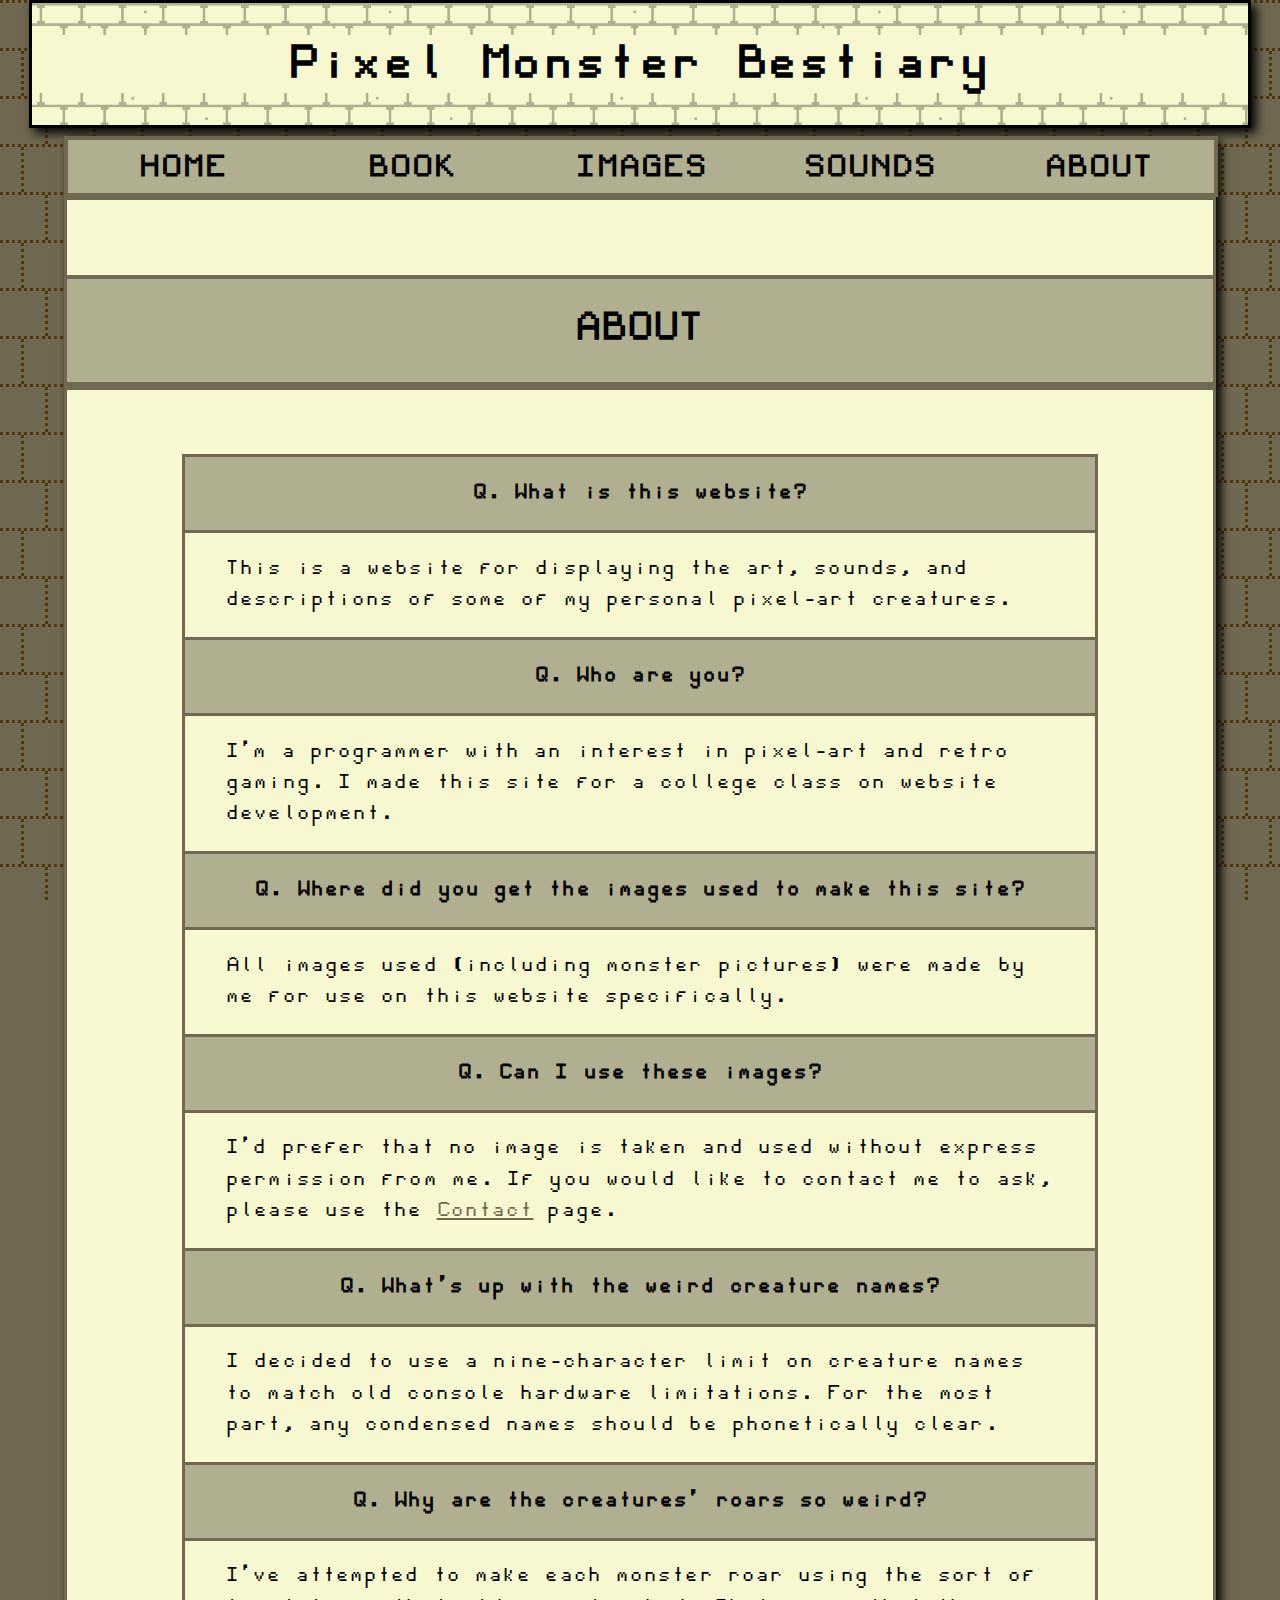
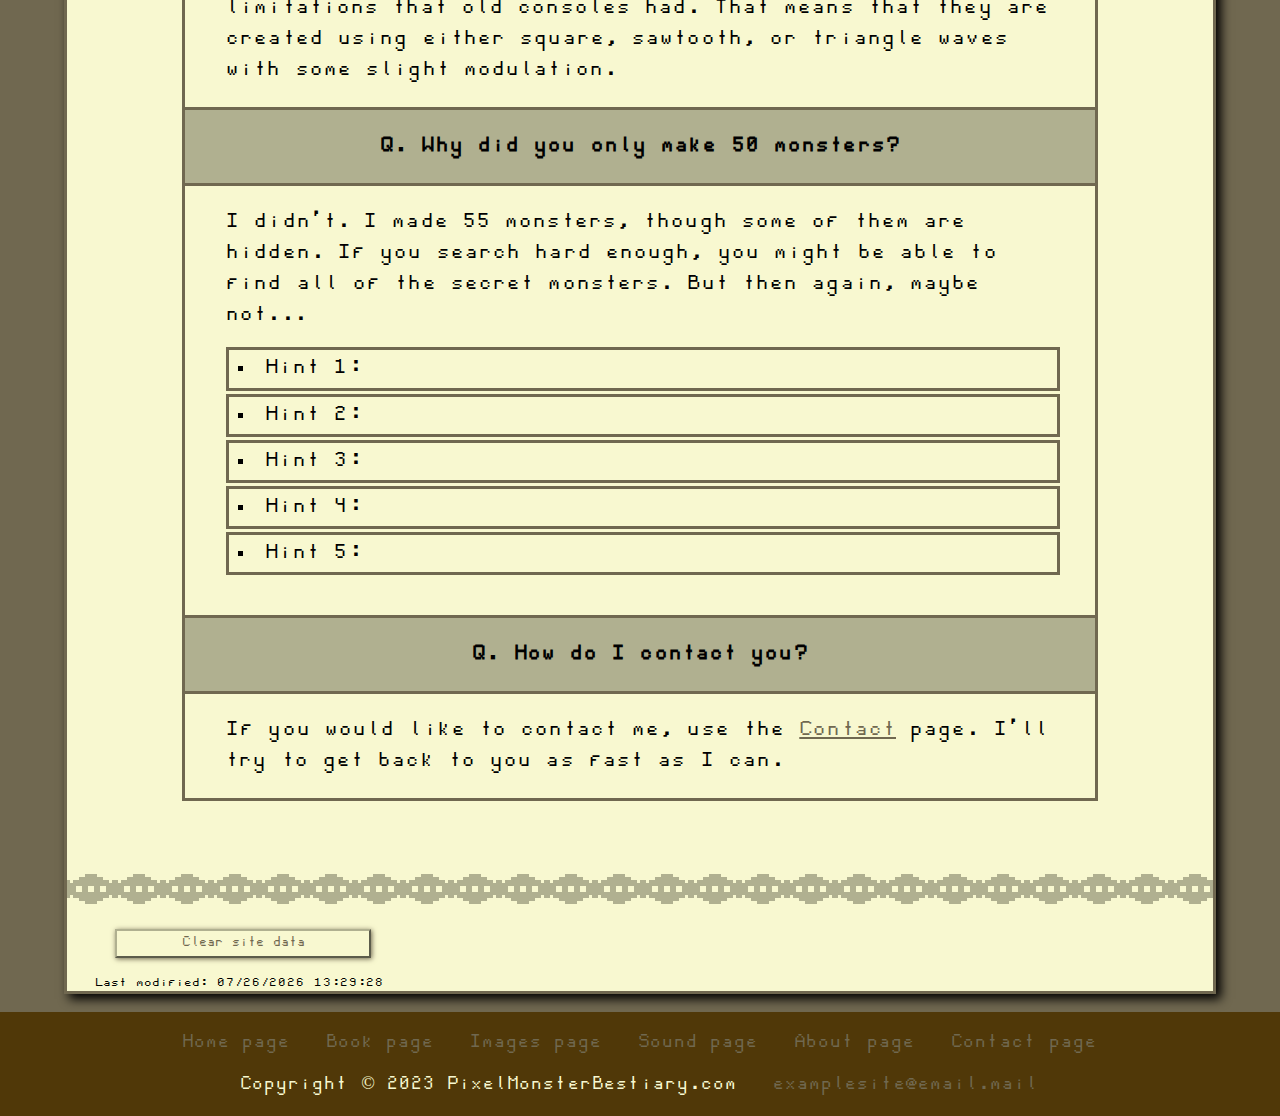
<file: info.html>
<!DOCTYPE html>
<html lang="en">
<head>
	<link rel="stylesheet" href="monsterbestiary.css">
	<link rel="icon" href="img/icon/favicon.ico" type="image/x-icon">
	<title>Pixel Monster Bestiary - Info</title>
	<meta charset="utf-8">
	<meta name="keywords" content="Pixel, Pixal, Pixel art, Creatures, Monsters, About, Info, Information, Bestiary">
	<meta name="description" content="Learn more about this website and the guy who created it! You can also clear all
	saved site data on this page.">
	<meta name="viewport"
	content="width=device-width, initial-scale=1.0">

<style>

	.separater { height:3px;
		width:100%;
		background-color:#B0B090;
	}

	h2 { background-color: #B0B090;
		margin: 0px;
		padding: 16px 32px;
	}

	#clearbox { width: 256px;
		background-color: #F8F8D0; 
		border-color: #B0B090; 
		font-family: squarefont; 
		padding-top: .2em; 
		margin-left: 48px; 
		margin-bottom: 16px; 
		box-shadow: 1px 1px 5px #706850;
		color: #706850;
	}

	a:link { color: #706850;
	}

	a:visited { color: #706850;
	}

</style>

</head>

<body>
	<div>

		
		<header>
				<a style="text-decoration:none;" href="index.html"><h1>Pixel Monster Bestiary</h1></a>
		</header>

	<div id="wrapper">

		<nav>
			<div id="navsetup">
			<a href="index.html">HOME</a>
			<a href="book.html">BOOK</a>
			<a href="images.html">IMAGES</a>
			<a href="sounds.html">SOUNDS</a>
			<a href="info.html">ABOUT</a></div>
		</nav>

		<main>
			<div style="text-align:center; padding-top: 48px; font-size:1.2em;">
				<noscript>This page will not function correctly without Javascript!</noscript>
			</div>

		<h1 style="background-color: #B0B090; padding: 30px 0; font-weight: bold; font-size: 2.5em;
		border-style: solid; border-width: 4px 0 8px 0; border-color: #706850;">ABOUT</h1>

		<table>
			<tr><th>Q. What is this website?</th></tr>
			<tr><td>This is a website for displaying the art, sounds, and descriptions of some of my personal pixel-art creatures.</td></tr>

			<tr><th>Q. Who are you?</th></tr>
			<tr><td>I'm a programmer with an interest in pixel-art and retro gaming. I made this site for a college class on website development.</td></tr>

			<tr><th>Q. Where did you get the images used to make this site?</th></tr>
			<tr><td>All images used (including monster pictures) were made by me for use on this website specifically.</td></tr>

			<tr><th>Q. Can I use these images?</th></tr>
			<tr><td>I'd prefer that no image is taken and used without express permission from me. If you would like to
				contact me to ask, please use the <a href="contact.html">Contact</a> page.</td></tr>

			<tr><th>Q. What's up with the weird creature names?</th></tr>
			<tr><td>I decided to use a nine-character limit on creature names to match old console hardware limitations. For 
			the most part, any condensed names should be phonetically clear.</td></tr>

			<tr><th>Q. Why are the creatures' roars so weird?</th></tr>
			<tr><td>I've attempted to make each monster roar using the sort of limitations that old consoles had. That means 
			that they are created using either square, sawtooth, or triangle waves with some slight modulation.</td></tr>
			
			<tr><th>Q. Why did you only make 50 monsters?</th></tr>
			<tr><td>I didn't. I made 55 monsters, though some of them are hidden. If you search hard enough, you might be able
			to find all of the <a onclick="FoundSecret2()">secret monsters</a>. But then again, maybe not...
			
			<ul>
				<li><details><summary>Hint 1:</summary><p>One lurks in the shadows of the rubber mountain.</p></details></li>
				<li><details><summary>Hint 2:</summary><p>One hides in some text at the head.</p></details></li>
				<li><details><summary>Hint 3:</summary><p>One appears in the roar of the dragon.</p></details></li>
				<li><details><summary>Hint 4:</summary><p>One hides in the most obvious place.</p></details></li>
				<li><details><summary>Hint 5:</summary><p>One hides in times past.</p></details></li>
			</ul></td>

			</tr>

			<tr><th>Q. How do I contact you?</th></tr>
			<tr><td>If you would like to contact me, use the <a href="contact.html">Contact</a> page. I'll try to get back to you as fast as
			I can.</td></tr>
		</table>

		<div id=infopattern></div>

		<div>

		<input type="button" style="padding: .4em 0;" id="clearbox" value="Clear site data" onclick="ClearStorage()">
		<div><a id="lastmod" style="font-size:.8em; margin-left:28px; margin-top:32px;" onclick="FoundSecret1()"></a></div>

		</div>

		</main>

	</div>

		<footer>
			<a href="index.html">Home page</a> &nbsp; <a href="book.html">Book page</a>
			&nbsp; <a href="images.html">Images page</a> &nbsp; <a href="sounds.html">Sound page</a>
			&nbsp; <a href="info.html">About page</a> &nbsp; <a href="contact.html">Contact page</a><br><br>
			Copyright © 2023 PixelMonsterBestiary.com &nbsp; <a href="about:blank">examplesite@email.mail</a>
		</footer>

		
	</div>

<script>
	var pTag = document.getElementById("lastmod");
	var date = document.lastModified;
	pTag.innerText = "Last modified: " + date;

	function ClearStorage() {
		localStorage.clear();
		alert("All site data has been cleared.");
	}
	function FoundSecret1() {
		if (localStorage.InfoSecret1 == null) {
			if (localStorage.FoundSecret1 == null) {
				alert("You found a Secret Monster!\n\nYou can view it in the BOOK, IMAGES, and SOUNDS pages!");
				localStorage.FoundSecret1 = "Yes";
				localStorage.AmountOfSecretEnemies = 4;
			} else if (localStorage.FoundSecret2 == null) {
				alert("You found a Secret Monster!\n\nYou can view it in the BOOK, IMAGES, and SOUNDS pages!");
				localStorage.FoundSecret2 = "Yes";
				localStorage.AmountOfSecretEnemies = 3;
			} else if (localStorage.FoundSecret3 == null) {
				alert("You found a Secret Monster!\n\nYou can view it in the BOOK, IMAGES, and SOUNDS pages!");
				localStorage.FoundSecret3 = "Yes";
				localStorage.AmountOfSecretEnemies = 2;
			} else if (localStorage.FoundSecret4 == null) {
				alert("You found a Secret Monster!\n\nYou can view it in the BOOK, IMAGES, and SOUNDS pages!");
				localStorage.FoundSecret4 = "Yes";
				localStorage.AmountOfSecretEnemies = 1;
			} else if (localStorage.FoundSecret5 == null) {
				alert("You found a Secret Monster!\n\nYou can view it in the BOOK, IMAGES, and SOUNDS pages!");
				localStorage.FoundSecret5 = "Yes";
				localStorage.AmountOfSecretEnemies = 0;
			}
			localStorage.InfoSecret1 = 1;
		}
	}
	function FoundSecret2() {
		if (localStorage.InfoSecret2 == null) {
			if (localStorage.FoundSecret1 == null) {
				alert("You found a Secret Monster!\n\nYou can view it in the BOOK, IMAGES, and SOUNDS pages!");
				localStorage.FoundSecret1 = "Yes";
				localStorage.AmountOfSecretEnemies = 4;
			} else if (localStorage.FoundSecret2 == null) {
				alert("You found a Secret Monster!\n\nYou can view it in the BOOK, IMAGES, and SOUNDS pages!");
				localStorage.FoundSecret2 = "Yes";
				localStorage.AmountOfSecretEnemies = 3;
			} else if (localStorage.FoundSecret3 == null) {
				alert("You found a Secret Monster!\n\nYou can view it in the BOOK, IMAGES, and SOUNDS pages!");
				localStorage.FoundSecret3 = "Yes";
				localStorage.AmountOfSecretEnemies = 2;
			} else if (localStorage.FoundSecret4 == null) {
				alert("You found a Secret Monster!\n\nYou can view it in the BOOK, IMAGES, and SOUNDS pages!");
				localStorage.FoundSecret4 = "Yes";
				localStorage.AmountOfSecretEnemies = 1;
			} else if (localStorage.FoundSecret5 == null) {
				alert("You found a Secret Monster!\n\nYou can view it in the BOOK, IMAGES, and SOUNDS pages!");
				localStorage.FoundSecret5 = "Yes";
				localStorage.AmountOfSecretEnemies = 0;
			}
			localStorage.InfoSecret2 = 1;
		}
	}
</script>

</body>

</html>
</file>
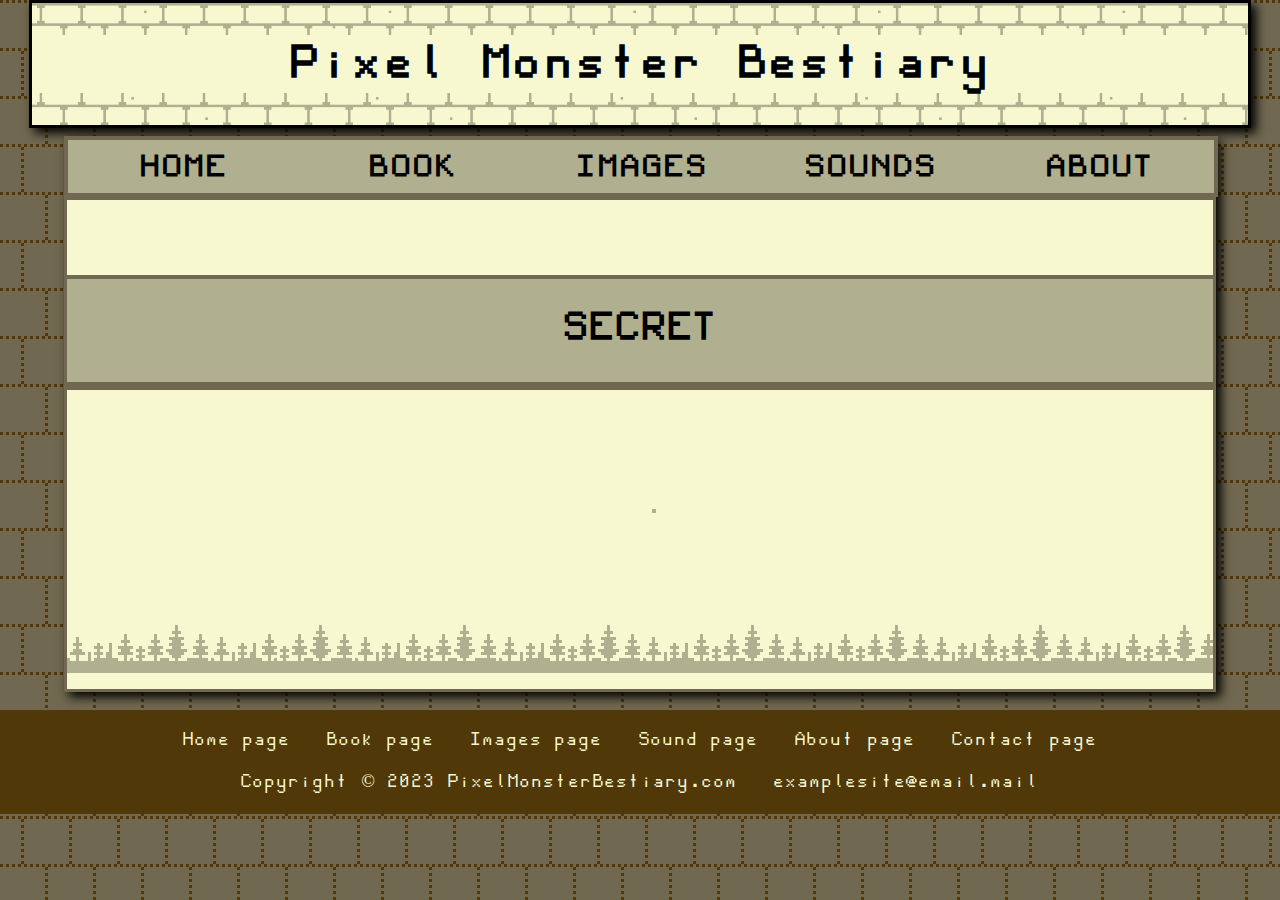
<file: secret.html>
<!DOCTYPE html>
<html lang="en">
<head>
	<link rel="stylesheet" href="monsterbestiary.css">
	<link rel="icon" href="img/icon/favicon.ico" type="image/x-icon">
	<title>Pixel Monster Bestiary - Secret</title>
	<meta charset="utf-8">
	<meta name="viewport"
	content="width=device-width, initial-scale=1.0">

</head>

<body onload="FoundSecret()">

		<header id="header">
				<h1 id="top">Pixel Monster Bestiary</h1>
		</header>
		
		<div id="wrapper">

		<nav>
			<div id="navsetup">
			<a href="index.html">HOME</a>
			<a href="book.html">BOOK</a>
			<a href="images.html">IMAGES</a>
			<a href="sounds.html">SOUNDS</a>
			<a href="info.html">ABOUT</a></div>
		</nav>

		<main id="main">
			<div style="text-align:center; padding-top: 48px; font-size:1.2em;">
				<noscript>This page will not function correctly without Javascript!</noscript>
			</div>

			<h1 id="title" style="background-color: #B0B090; padding: 30px 0; font-weight: bold; font-size: 2.5em;
			border-style: solid; border-width: 4px 0 8px 0; border-color: #706850;">SECRET</h1>

			<div style="width:14%; margin:auto; height:144px;">
				<img id="hiddenimg" src="img/decoy.png" width="192" height="192" onclick="ShowSecret()" alt="The Lost">
			</div>

			<div id=contactpattern style="margin-top:64px;"></div>

		</main>

		</div>

		<footer id="foot">
			<a href="index.html">Home page</a> &nbsp; <a href="book.html">Book page</a>
			&nbsp; <a href="images.html">Images page</a> &nbsp; <a href="sounds.html">Sound page</a>
			&nbsp; <a href="info.html">About page</a> &nbsp; <a href="contact.html">Contact page</a><br><br>
			Copyright © 2023 PixelMonsterBestiary.com &nbsp; <a href="about:blank">examplesite@email.mail</a>
		</footer>

<script>
	function ShowSecret() {
		if (localStorage.FoundSecret == null) {
			var image = document.getElementById("hiddenimg");
			image.src = "img/monsters/sprite_f.gif";
			localStorage.FoundSecret = 1;
			Sound = new Audio('audio/surprise.mp3');
			Sound.play();
			Pitch = new Audio('audio/surprisepitch.mp3');
			Pitch.loop = true;
			Pitch.play();

			document.getElementById("main").style.backgroundImage = "url('img/error.png')";
			document.getElementById("title").innerText = "><?a$%^*)_}{";
			document.getElementById("top").innerText = "\n";
			document.body.style.backgroundImage = "url('img/error2.png')";
			document.getElementById("header").style.backgroundImage = "url('img/error.png')";
			document.getElementById("navsetup").style.backgroundImage = "url('img/error3.png')";
			document.getElementById("foot").style.backgroundImage = "url('img/error4.png')";

			alert("He found you, [InvalidUsername]! He'll look for you in the IMAGES tab!");
		}
	}
	function FoundSecret() {
		if (localStorage.FoundSecret != null) {
			var image = document.getElementById("hiddenimg");
			image.src = "img/decoy.png";

			document.getElementById("main").style.backgroundImage = "url('img/error.png')";
			document.getElementById("title").innerText = "><?a$%^*)_}{";
			document.getElementById("top").innerText = "\n";
			document.body.style.backgroundImage = "url('img/error2.png')";
			document.getElementById("header").style.backgroundImage = "url('img/error.png')";
			document.getElementById("navsetup").style.backgroundImage = "url('img/error3.png')";
			document.getElementById("foot").style.backgroundImage = "url('img/error4.png')";
		}
	}
</script>

</body>

</html>
</file>
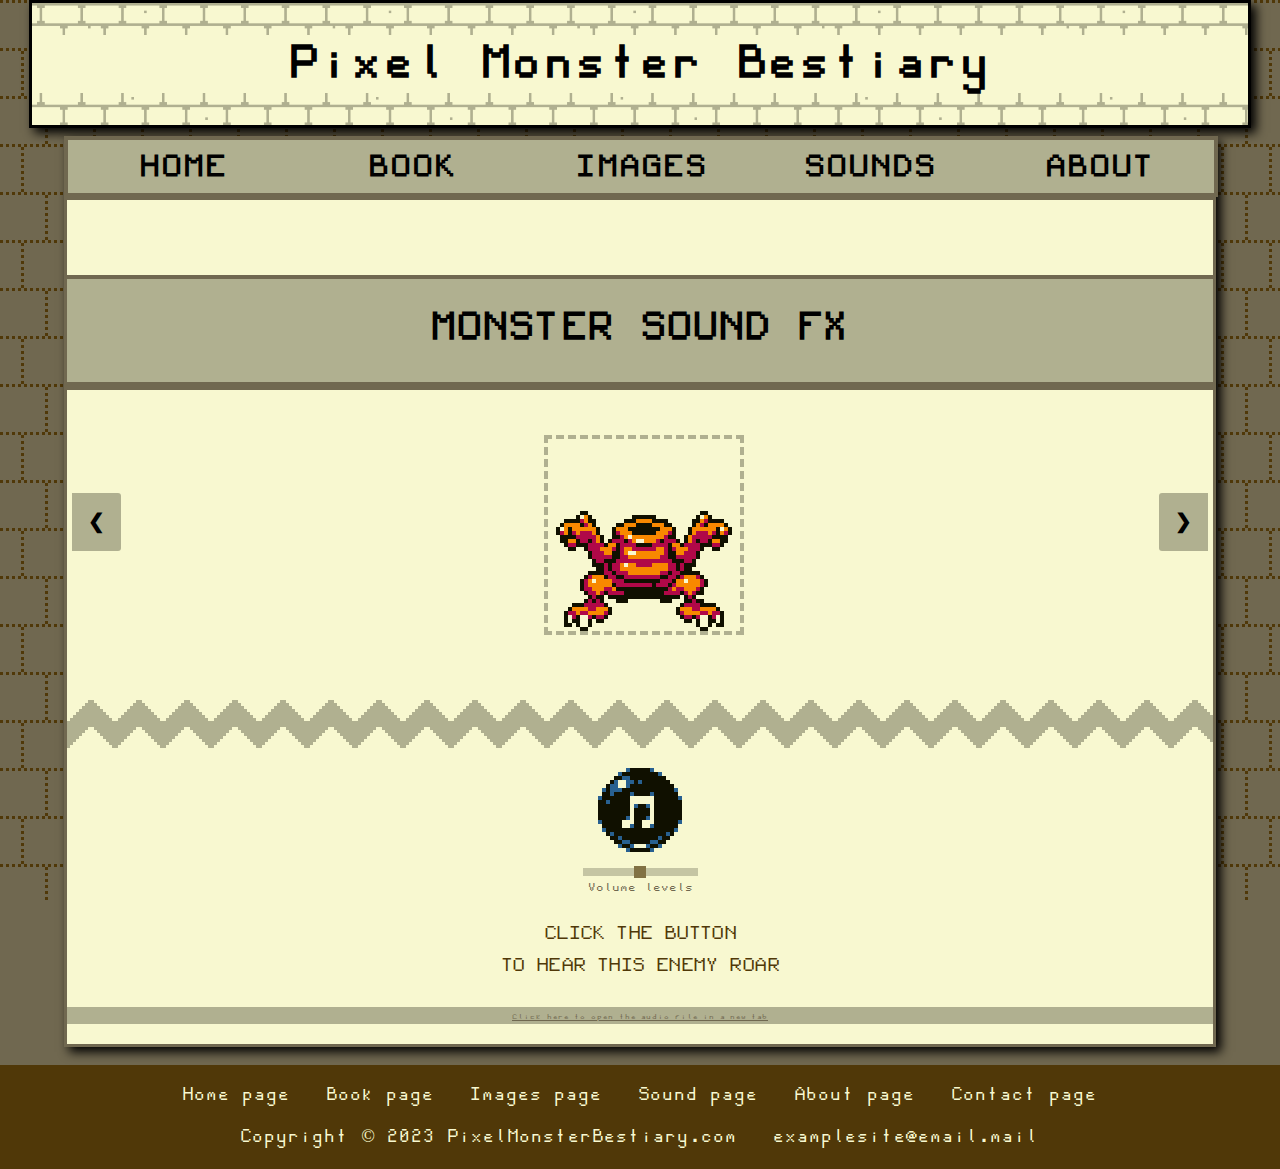
<file: sounds.html>
<!DOCTYPE html>
<html lang="en">
<head>
	<link rel="stylesheet" href="monsterbestiary.css">
	<link rel="icon" href="img/icon/favicon.ico" type="image/x-icon">
	<title>Pixel Monster Bestiary - Sounds</title>
	<meta charset="utf-8">
	<meta name="keywords" content="Pixel, Pixal, Pixel art, Creatures, Monsters, Sound, Sounds, Roars, Noises, Bestiary">
	<meta name="description" content="Listen to fifty unique monster sounds while viewing the monsters that make them! Prepare
	yourself for screeches, roars, and miscellaneous rumblings!">
	<meta name="viewport"
	content="width=device-width, initial-scale=1.0">

	<style>


/*https://www.w3schools.com/howto/howto_css_shake_image.asp*/

		input:active { animation: shake 0.1s;
		}

		@keyframes shake {
			0% { transform: translate(1px, 1px); }
			20% { transform: translate(-2px, 0px); }
			40% { transform: translate(1px, -1px); }
			60% { transform: translate(-2px, 1px); }
			80% { transform: translate(-1px, -1px); }
			100% { transform: translate(1px, -2px); }
		}

/*https://www.w3schools.com/howto/howto_js_rangeslider.asp*/

		.slider { -webkit-appearance: none;
			width: 100%;
			height: 8px;
			background: #B0B090;
			outline: none;
			opacity: 0.7;
			-webkit-transition: .2s;
			transition: opacity .2s;
		}

		.slider:hover { opacity: 1;
		}

		.slider::-webkit-slider-thumb { -webkit-appearance: none;
			appearance: none;
			width: 12px;
			height: 12px;
			background: #503808;
			cursor: pointer;
		}

		.slider::-moz-range-thumb { width: 12px;
			height: 12px;
			background: #503808;
			cursor: pointer;
		}
		#easteregg:hover { opacity: .75; 
		}
	</style>
</head>

<body>
	<div>

		<header>
				<a style="text-decoration:none;" href="index.html"><h1>Pixel Monster Bestiary</h1></a>
		</header>

	<div id="wrapper">

		<nav>
			<div id="navsetup">
			<a href="index.html">HOME</a>
			<a href="book.html">BOOK</a>
			<a href="images.html">IMAGES</a>
			<a href="sounds.html">SOUNDS</a>
			<a href="info.html">ABOUT</a></div>
		</nav>

		<main>
			<div style="text-align:center; padding-top: 48px; font-size:1.2em;">
				<noscript>This page will not function correctly without Javascript!</noscript>
			</div>

			<h1 style="background-color: #B0B090; padding: 30px 0; font-weight: bold; font-size: 2.5em;
			border-style: solid; border-width: 4px 0 8px 0; border-color: #706850;">MONSTER SOUND FX</h1>

			<div class="container"><div id=slideshow>

				<div class="mySlides"><img src="img/monsters/sprite_00.png" style="width:192px" alt="Volcano man without a head"></div>
				<div class="mySlides"><img src="img/monsters/sprite_01.png" style="width:192px" alt="Massive spiky tortoise"></div>
				<div class="mySlides"><img src="img/monsters/sprite_02.png" style="width:192px" alt="Tree spider"></div>
				<div class="mySlides"><img src="img/monsters/sprite_03.png" style="width:192px" alt="Humanoid rabbit"></div>
				<div class="mySlides"><img src="img/monsters/sprite_04.png" style="width:192px" alt="Flower dinosaur"></div>
				<div class="mySlides"><img src="img/monsters/sprite_05.png" style="width:192px" alt="Carrot thug"></div>
				<div class="mySlides"><img src="img/monsters/sprite_06.png" style="width:192px" alt="Skeleton with two swords"></div>
				<div class="mySlides"><img src="img/monsters/sprite_07.png" style="width:192px" alt="Bird with a heart on its head"></div>
				<div class="mySlides"><img src="img/monsters/sprite_08.png" style="width:192px" alt="Floating grass-patch"></div>
				<div class="mySlides"><img src="img/monsters/sprite_09.png" style="width:192px" alt="Giant yeti"></div>
				<div class="mySlides"><img src="img/monsters/sprite_10.png" style="width:192px" alt="Shadow holding a book"></div>
				<div class="mySlides"><img src="img/monsters/sprite_11.png" style="width:192px" alt="Goopi clay head with fists"></div>
				<div class="mySlides"><img src="img/monsters/sprite_12.png" style="width:192px" alt="Sword in a evil looking stone"></div>
				<div class="mySlides"><img src="img/monsters/sprite_13.png" style="width:192px" alt="Raptor-like gargoyle"></div>
				<div class="mySlides"><img src="img/monsters/sprite_14.png" style="width:192px" alt="Buff lobster man"></div>
				<div class="mySlides"><img src="img/monsters/sprite_15.png" style="width:192px" alt="Hovering bee guard"></div>
				<div class="mySlides"><img src="img/monsters/sprite_16.png" style="width:192px" alt="Little yeti"></div>
				<div class="mySlides"><img src="img/monsters/sprite_17.png" style="width:192px" alt="Candelabra with a face"></div>
				<div class="mySlides"><img src="img/monsters/sprite_18.png" style="width:192px" alt="Spiny turtle with long legs"></div>
				<div class="mySlides"><img src="img/monsters/sprite_19.png" style="width:192px" alt="Brain-like monster"></div>
				<div class="mySlides"><img src="img/monsters/sprite_20.png" style="width:192px" alt="Wrestler with a executioners hood"></div>
				<div class="mySlides"><img src="img/monsters/sprite_21.png" style="width:192px" alt="Little innocent-looking bug"></div>
				<div class="mySlides"><img src="img/monsters/sprite_22.png" style="width:192px" alt="Luchador skeleton"></div>
				<div class="mySlides"><img src="img/monsters/sprite_23.png" style="width:192px" alt="Four-armed mushroom"></div>
				<div class="mySlides"><img src="img/monsters/sprite_24.png" style="width:192px" alt="Hermit frog"></div>
				<div class="mySlides"><img src="img/monsters/sprite_25.png" style="width:192px" alt="Sunburnt lizard"></div>
				<div class="mySlides"><img src="img/monsters/sprite_26.png" style="width:192px" alt="Cactus brothers"></div>
				<div class="mySlides"><img src="img/monsters/sprite_27.png" style="width:192px" alt="Wrestling sheep"></div>
				<div class="mySlides"><img src="img/monsters/sprite_28.png" style="width:192px" alt="Screaming bat"></div>
				<div class="mySlides"><img src="img/monsters/sprite_29.png" style="width:192px" alt="Snake oil salesman"></div>
				<div class="mySlides"><img src="img/monsters/sprite_30.png" style="width:192px" alt="Fire bird"></div>
				<div class="mySlides"><img src="img/monsters/sprite_31.png" style="width:192px" alt="Cactus Pillar"></div>
				<div class="mySlides"><img src="img/monsters/sprite_32.png" style="width:192px" alt="Gasping fish"></div>
				<div class="mySlides"><img src="img/monsters/sprite_33.png" style="width:192px" alt="Massive tornado"></div>
				<div class="mySlides"><img src="img/monsters/sprite_34.png" style="width:192px" alt="Jack-in-the-box"></div>
				<div class="mySlides"><img id="easteregg" src="img/monsters/sprite_35.png" style="width:192px" onclick="FoundSecret()" alt="RedDragon"></div>
				<div class="mySlides"><img src="img/monsters/sprite_36.png" style="width:192px" alt="Beast with a mountain on its back"></div>
				<div class="mySlides"><img src="img/monsters/sprite_37.png" style="width:192px" alt="Red clay man"></div>
				<div class="mySlides"><img src="img/monsters/sprite_38.png" style="width:192px" alt="Green man in robe"></div>
				<div class="mySlides"><img src="img/monsters/sprite_39.png" style="width:192px" alt="Linoleum eyeball with a 'stache"></div>
				<div class="mySlides"><img src="img/monsters/sprite_40.png" style="width:192px" alt="Red troll"></div>
				<div class="mySlides"><img src="img/monsters/sprite_41.png" style="width:192px" alt="Slimy wiry creature"></div>
				<div class="mySlides"><img src="img/monsters/sprite_42.png" style="width:192px" alt="Floating clay eye"></div>
				<div class="mySlides"><img src="img/monsters/sprite_43.png" style="width:192px" alt="Thunder-head honcho"></div>
				<div class="mySlides"><img src="img/monsters/sprite_44.png" style="width:192px" alt="Creature made of fluff"></div>
				<div class="mySlides"><img src="img/monsters/sprite_45.png" style="width:192px" alt="Massive hairy spider"></div>
				<div class="mySlides"><img src="img/monsters/sprite_46.png" style="width:192px" alt="Big clay owl"></div>
				<div class="mySlides"><img src="img/monsters/sprite_47.png" style="width:192px" alt="Storage robot"></div>
				<div class="mySlides"><img src="img/monsters/sprite_48.png" style="width:192px" alt="Skull Spider"></div>
				<div class="mySlides"><img src="img/monsters/sprite_49.png" style="width:192px" alt="Green ooze with four arms"></div>

				<div class="mySlides"><img src="img/monsters/sprite_a.png" style="width:192px" alt="Humanoid shadow monster"></div>
				<div class="mySlides"><img src="img/monsters/sprite_b.png" style="width:192px" alt="Bovine shadow monster"></div>
				<div class="mySlides"><img src="img/monsters/sprite_c.png" style="width:192px" alt="Eel shadow monster"></div>
				<div class="mySlides"><img src="img/monsters/sprite_d.png" style="width:192px" alt="Centaur shadow monster"></div>
				<div class="mySlides"><img src="img/monsters/sprite_e.png" style="width:192px" alt="Skull shadow monster"></div>
				

				<a class="prev" onclick="plusSlides(-1);" aria-label="Previous image">&#10094;</a>
				<a class="next" onclick="plusSlides(1);" aria-label="Next image">&#10095;</a>
				
				</div>
				</div>

				<div id=soundwave></div>

				<input type="image" id="musicbutton" src="img/musicbutton.png" alt="Sound button" width="84" height="84" onclick="playAudio();">
				<div style="width:10%; margin-left:44.85%;"><input type="range" style="animation:none;" id="volumeRange" 
				class="slider" min="0" max="10"></div>

				<div style="width:100%; text-align:center; color:#706850; font-size:.8em;">Volume levels</div>

				<div style="width:100%;"><p style="text-align: center;">CLICK THE BUTTON<br>TO HEAR THIS ENEMY ROAR</p></div>

				<div style="background-color: #B0B090; color: #B0B090; margin: 20px 0; text-align: center;">
					<a href="audio/monster1.mp3" id="SoundLink" style="font-size:.5em; color:#706850; cursor:pointer;">
					Click here to open the audio file in a new tab</a>
				</div>

		</main>

	</div>

		<footer>
			<a href="index.html">Home page</a> &nbsp; <a href="book.html">Book page</a>
			&nbsp; <a href="images.html">Images page</a> &nbsp; <a href="sounds.html">Sound page</a>
			&nbsp; <a href="info.html">About page</a> &nbsp; <a href="contact.html">Contact page</a><br><br>
			Copyright © 2023 PixelMonsterBestiary.com &nbsp; <a href="about:blank">examplesite@email.mail</a>
		</footer>

		
	</div>

<!--Javascript and some CSS from W3Schools: https://www.w3schools.com/Css/css_image_gallery.asp-->

<script>
	let slideIndex = 1;
	showSlides(slideIndex);

	function plusSlides(n) {
		showSlides(slideIndex += n);
	}

	function currentSlide(n) {
		showSlides(slideIndex = n);
	}

	function showSlides(n) {
		let i;
		let slides = document.getElementsByClassName("mySlides");
		let captionText = document.getElementById("caption");
		if (localStorage.AmountOfSecretEnemies == null) {
			localStorage.AmountOfSecretEnemies = 5;
		}
		if (n > slides.length - Number(localStorage.AmountOfSecretEnemies)) {
			slideIndex = 1;
		}
		if (n < 1) {
			slideIndex = slides.length - Number(localStorage.AmountOfSecretEnemies);
		}
		for (i = 0; i < slides.length; i++) {
			slides[i].style.display = "none";
		}
		slides[slideIndex-1].style.display = "block";
		document.getElementById("SoundLink").setAttribute('href', 'audio/monster' + slideIndex + '.mp3');
	}

	function playAudio() {

		Sound = new Audio('audio/monster' + slideIndex + '.mp3');
		let currentVolume = document.getElementById("volumeRange").value;
		try {
			Sound.volume = (currentVolume / 10);
			Sound.play();
		} catch(err) {
			alert("Your browser does not support this type of audio file.");
			
		}
	}

	document.onkeyup = function(e) {
		switch (e.keyCode) {
 			case 37:
				plusSlides(-1);
				break;
			case 39:
				plusSlides(1);
 				break;
		}
	}

	function FoundSecret() {
		if (localStorage.SoundsSecret == null) {
			if (localStorage.FoundSecret1 == null) {
				alert("You found a Secret Monster!\n\nYou can view it in the BOOK, IMAGES, and SOUNDS pages!");
				localStorage.FoundSecret1 = "Yes";
				localStorage.AmountOfSecretEnemies = 4;
			} else if (localStorage.FoundSecret2 == null) {
				alert("You found a Secret Monster!\n\nYou can view it in the BOOK, IMAGES, and SOUNDS pages!");
				localStorage.FoundSecret2 = "Yes";
				localStorage.AmountOfSecretEnemies = 3;
			} else if (localStorage.FoundSecret3 == null) {
				alert("You found a Secret Monster!\n\nYou can view it in the BOOK, IMAGES, and SOUNDS pages!");
				localStorage.FoundSecret3 = "Yes";
				localStorage.AmountOfSecretEnemies = 2;
			} else if (localStorage.FoundSecret4 == null) {
				alert("You found a Secret Monster!\n\nYou can view it in the BOOK, IMAGES, and SOUNDS pages!");
				localStorage.FoundSecret4 = "Yes";
				localStorage.AmountOfSecretEnemies = 1;
			} else if (localStorage.FoundSecret5 == null) {
				alert("You found a Secret Monster!\n\nYou can view it in the BOOK, IMAGES, and SOUNDS pages!");
				localStorage.FoundSecret5 = "Yes";
				localStorage.AmountOfSecretEnemies = 0;
			}
			localStorage.SoundsSecret = 1;
		}
	}

</script>

</body>

</html>
</file>
<file: monsterbestiary.css>
@font-face { font-family: "squarefont";
	src: url(fonts/squarefont.ttf)
}

body { background-color: #706850; 
	background-image: url(img/bricksbackground.png);
	background-attachment: fixed;
	color: #000000;
	font-family: squarefont;
	margin: 0;
}

p { padding-left: 1em;
	padding: .2em 3em;
	font-size: 1.25em;
	letter-spacing: -0.08em;
	color: #503808;
	line-height: 1.6;
}

h1 { text-align: center;
	font-weight: normal;
	color: #000000;
	top: 1em;
	padding-left: 5px;
	padding-right: 5px;
}

h2 { color: #000000;
	padding-left: 1em;
	font-size: 1.2em;
} 

h3 { color: #000000;
	padding-left: 1em;
}

dt { color: #706850;
	font-weight: bold;
}

table { width: 80%;
	border-collapse: collapse;
	background-color: #B0B090;
	padding: 32px;
	margin: 64px auto;
}

tr:nth-of-type(even) { background-color: #F8F8D0;
}

td, th { padding: 1em 2em;
	border: 3px solid #706850;
	font-size: 1.3em;
	letter-spacing: .1px;
	line-height: 1.5em;
}

form { display: flex;
	flex-direction: column;
	width: 60%;
	margin: 16px auto;
	font-weight: bold;
}

ul { list-style-type: none;
	padding: 16px 0;
	margin: 0;
}

li { border: 3px solid #706850;
	margin-bottom: 3px;
	padding: 3px 0;
	width: 100%;
}

summary { cursor: pointer;
	font-size: 1em;
	list-style-type: square;
	margin: 0 9px;
}

details p { font-size: 1em;
	color: #000;
	margin: 0;
	border: 3px dashed #B0B090;
	border-width: 3px 0 0 0;
	
}

header { left: 0px;
  	top: 0px;
  	width: 100%;
	min-width: 436px;
	margin: auto;
  	height: 100%;
  	color: #000000;
	z-index: 2;
	margin-bottom: .5em;

	background-color: #F8F8D0;
	background-image: url(img/brickpattern.png);
	background-position: left;
	background-repeat: repeat-x;
	background-size: auto 100%;

	border-style: solid;
	border-width: 3px;
	box-shadow: 5px 5px 10px #000000;
}

header h1 { font-weight: bold;
	font-size: 3em;
	background-color: #F8F8D0;
	padding-top: 6px;
}

nav { height: 80%;
	width: 100%;
	color: #706850;
	border: 1px solid #706850;
	text-align: center;
	font-size: 2em;
	background-color: #D08000;
}

nav a { border: 3px solid #706850;
	border-width: 3px 0 0 0;
}

nav a:link, nav a:visited { box-sizing: border-box;
	text-decoration: none;
	padding: 12px 1.3em 6px;
	color: #000000;
	font-weight: bold;
	font-size: 1em;
	width: 100%;
}

nav a:hover { color: #F8F8D0;
	text-decoration: underline;
}



main { background-color: #F8F8D0;
	border: 3px solid #706850;
}

footer { left: 0px;
  	bottom: 0px;
  	width: 99.86%;
	min-width: 436px;
  	height: 30%;
	padding-top: 1em;
	margin-top: 1em;

  	color: #F8F8D0;
	padding-bottom: 1em;
	background-color: #503808;
	text-align: center;
	font-size: 2vh;

	border: 3px solid #503808;
	border-left: 0;
	border-left: 0;
}

footer p { color: #F8F8D0;
}

footer a, footer a:visited { text-decoration: none;
	color: #F8F8D0;
}

#wrapper { 
	width: 100%;
	max-width: 2048px;
	min-width: 436px;
	box-shadow: 5px 5px 10px #000000;
	background-color: #706850;
	margin-right: auto;
	margin-left: auto;
}

#navsetup { display: flex;
	justify-content: space-around;
	flex-direction: column;
	overflow: auto;
	border:3px solid #706850;
	background-color:#B0B090;
}

#homehero { height: 300px;
	background-image: url(img/titlemountains.png);
	background-position: bottom; 
	background-repeat: repeat-x;
}

#hometriangle { background-image: url("img/homepattern.png");
	background-repeat: repeat-x;
	height: 48px;
	margin-bottom: 16px;
	margin-top: 30px;
}

#bookpattern { background-image: url("img/bookpattern.png");
	background-repeat: repeat-x;
	height: 48px;
	margin-bottom: 16px;
	margin-top: 30px;
}

#soundwave { background-image: url("img/wavepattern.png");
	background-repeat: repeat-x;
	height: 48px;
}

#imagesquare { background-image: url("img/squarepattern.png");
	background-repeat: repeat-x;
	height: 48px;
	margin-bottom: 16px;
}

#infopattern { background-image: url("img/infopattern.png");
	background-repeat: repeat-x;
	height: 48px;
	margin-bottom: 16px;
}

#contactpattern { background-image: url("img/contactpattern.png");
	background-repeat: repeat-x;
	height: 48px;
	margin-bottom: 16px;
}

#errorpattern { background-image: url("img/contactpattern.png");
	background-repeat: repeat-x;
	height: 48px;
	margin-bottom: 16px;
}

#slideshow img{ position: relative;
	top: 50%;
	left: 50%;
	margin-left: -96px;
	margin-bottom: 60px;
	
	border-style: dashed;
	border-width: 4px;
	border-color: #B0B090;
}

#musicbutton { cursor: pointer;
	position: relative;
	left: 50%;
	margin-left: -42px;
	margin-top: 20px;
	padding-bottom: .5em;
	border-style: none;
}


#musicbutton:hover { opacity: .75;
}

#musicbutton:active { opacity: .5;
}


.container { margin-top: 5vh;
	position: relative;
}

.mySlides {
	display: none;
}

.prev, .next { background-color: #B0B090;
	cursor: pointer;
	position: absolute;
	top: 20%;
	width: auto;
	padding: 16px;
	color: #000000;
	font-weight: bold;
	font-size: 20px;
	border-radius: 0 3px 3px 0;
	user-select: none;
	-webkit-user-select: none;
	margin: 5px;
}

.next { right: 0;
  border-radius: 3px 0 0 3px;
}

@media (min-width: 940px) {

	header { width: 98%;
	}

	#wrapper { width: 95%;
	}
}

@media (min-width: 1115px) {

	#navsetup { display: flex;
		flex-direction: row;
		border:3px solid #706850;
		background-color: #B0B090;
	}

	nav a { border: none;
	}

	#wrapper { width: 90%;
	}

	header { width: 95%;
	}

}
</file>
